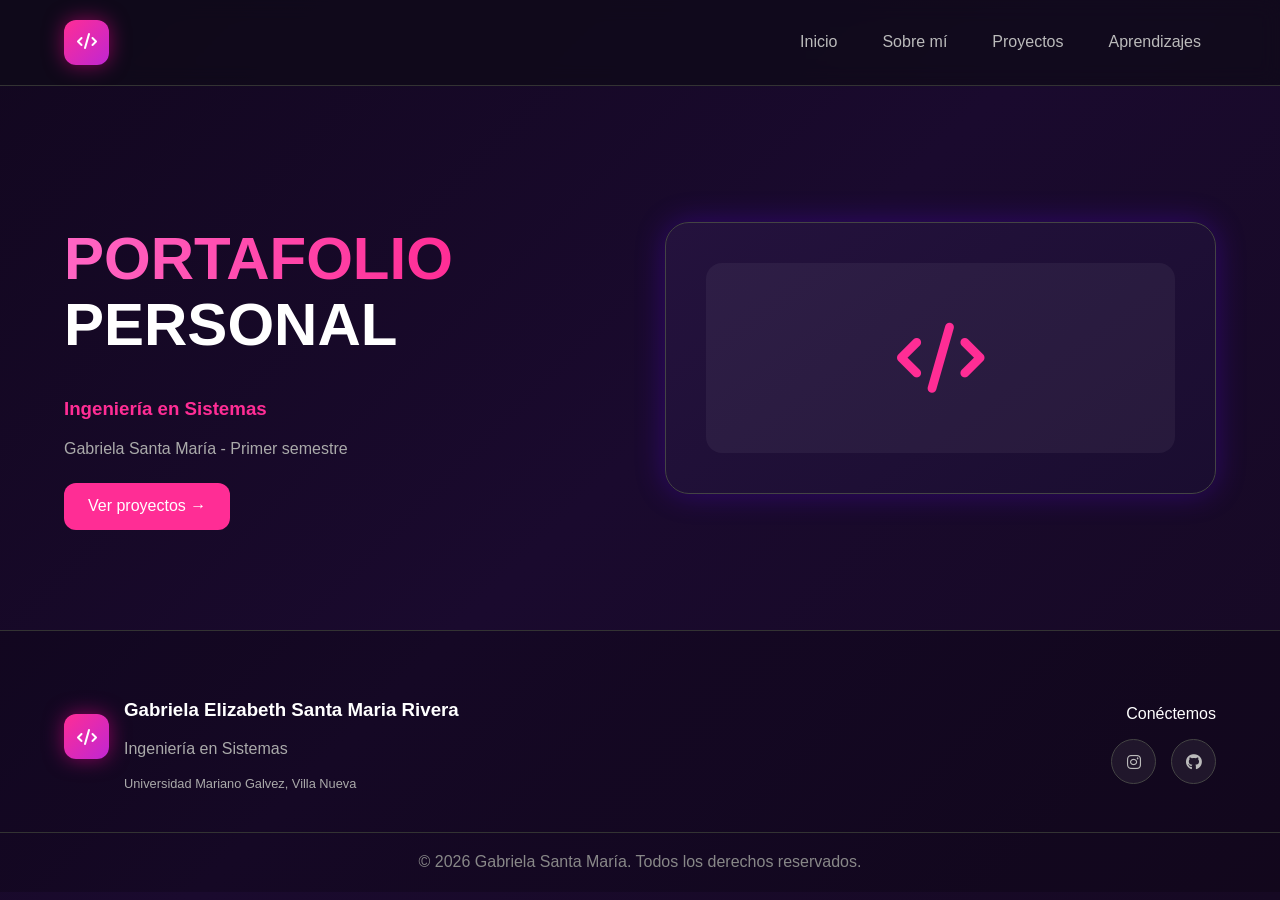
<file: Index.html>
<!DOCTYPE html>
<html lang="en">
<head>
    <meta charset="UTF-8">
    <meta name="viewport" content="width=device-width, initial-scale=1.0">
    <title>Proyectos</title>
    <link rel="stylesheet" href="normalize.css">
     <link rel="stylesheet" href="style.css">
    <link rel="stylesheet" href="https://cdnjs.cloudflare.com/ajax/libs/font-awesome/6.5.1/css/all.min.css">
</head>
<body>
  <header class="navbar">
    <div class="container nav-container">
      <div class="logo">
        <div class="logo-box">
         <a href="./Index.html"> <i class="fa-solid fa-code"></i></a></i>
        </div>
      </div>
      <nav class="nav-links">
        <a href="./Index.html">Inicio</a>
        <a href="./sobremi.html">Sobre mí</a>
        <a href="./proyectos.html">Proyectos</a>
        <a href="./aprendizaje.html">Aprendizajes</a>
      </nav>
    </div>
  </header>

  <section class="hero container">
    <div class="hero-text">
      <h1>
        <span class="gradient-text">PORTAFOLIO</span><br />
        PERSONAL
      </h1>
      <h3>Ingeniería en Sistemas</h3>
      <p>
       Gabriela Santa María - Primer semestre 
      </p>
      <button><a href="./proyectos.html">Ver proyectos →</a></button> <!--Boton para usarlo-->
    </div>
    <div class="hero-card">
      <div class="card-content">
        <i class="fa-solid fa-code code-icon"></i>
      </div>
    </div>
  </section>
 <footer class="footer">
    <div class="container footer-container">
      <div class="footer-logo">
        <div class="logo-box">
          <i class="fa-solid fa-code"></i>
        </div>
        <div>
          <h3>Gabriela Elizabeth Santa Maria Rivera</h3>
          <p>Ingeniería en Sistemas</p>
          <small>Universidad Mariano Galvez, Villa Nueva  </small>
        </div>
      </div>
      <div class="footer-social">
        <p>Conéctemos</p>
        <div class="social-icons">
          <a href="#"><i class="fa-brands fa-instagram"></i></a>
          <a href="#"><i class="fa-brands fa-github"></i></a>
        </div>
      </div>
    </div>
    <div class="copyright">
      © 2026 Gabriela Santa María. Todos los derechos reservados.
    </div>
  </footer>
</body>
</html>
</file>
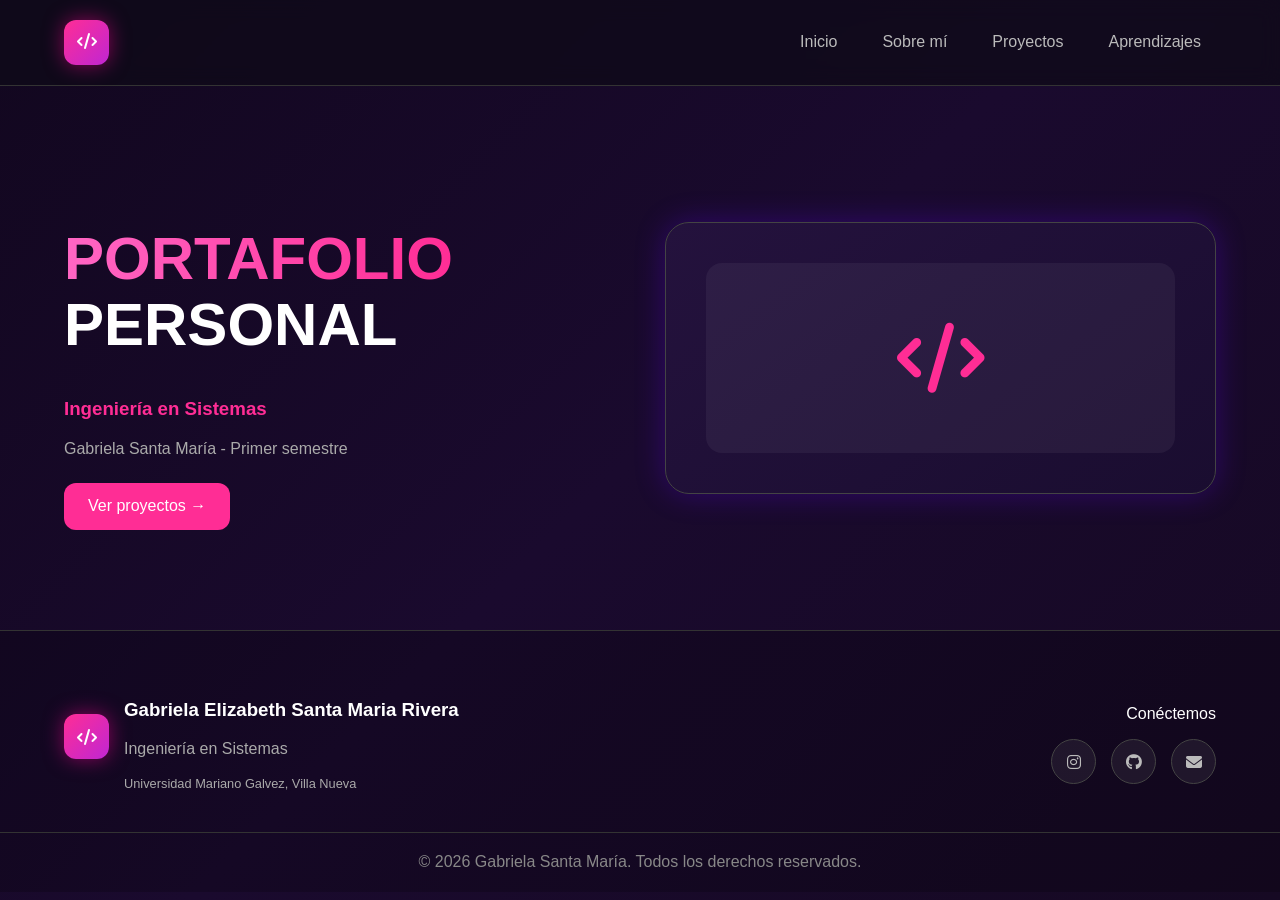
<file: index.html>
<!DOCTYPE html>
<html lang="en">
<head>
    <meta charset="UTF-8">
    <meta name="viewport" content="width=device-width, initial-scale=1.0">
    <title>Proyectos</title>
    <link rel="stylesheet" href="normalize.css">
     <link rel="stylesheet" href="style.css">
    <link rel="stylesheet" href="https://cdnjs.cloudflare.com/ajax/libs/font-awesome/6.5.1/css/all.min.css">
</head>
<body>
  <header class="navbar">
    <div class="container nav-container">
      <div class="logo">
        <div class="logo-box">
         <a href="./Index.html"> <i class="fa-solid fa-code"></i></a></i>
        </div>
      </div>
      <nav class="nav-links">
        <a href="./Index.html">Inicio</a>
        <a href="./sobremi.html">Sobre mí</a>
        <a href="./proyectos.html">Proyectos</a>
        <a href="./aprendizaje.html">Aprendizajes</a>
      </nav>
    </div>
  </header>

  <section class="hero container">
    <div class="hero-text">
      <h1>
        <span class="gradient-text">PORTAFOLIO</span><br />
        PERSONAL
      </h1>
      <h3>Ingeniería en Sistemas</h3>
      <p>
       Gabriela Santa María - Primer semestre 
      </p>
      <button><a href="./proyectos.html">Ver proyectos →</a></button> <!--Boton para usarlo-->
    </div>
    <div class="hero-card">
      <div class="card-content">
        <i class="fa-solid fa-code code-icon"></i>
      </div>
    </div>
  </section>
 <footer class="footer">
    <div class="container footer-container">
      <div class="footer-logo">
        <div class="logo-box">
          <i class="fa-solid fa-code"></i>
        </div>
        <div>
          <h3>Gabriela Elizabeth Santa Maria Rivera</h3>
          <p>Ingeniería en Sistemas</p>
          <small>Universidad Mariano Galvez, Villa Nueva  </small>
        </div>
      </div>
      <div class="footer-social">
        <p>Conéctemos</p>
         <div class="social-icons">
          <a href="https://www.instagram.com/gabysss.rv/"><i class="fa-brands fa-instagram"></i></a>
          <a href="https://github.com/gsantam-umg"><i class="fa-brands fa-github"></i></a>
         <a href="https://mail.google.com/mail/?view=cm&fs=1&to=gsantam@miumg.edu.gt" target="_blank">
        <i class="fa-solid fa-envelope"></i>
        </a>
        </div>
      </div>
    </div>
    <div class="copyright">
      © 2026 Gabriela Santa María. Todos los derechos reservados.
    </div>
  </footer>
</body>
</html>
</file>
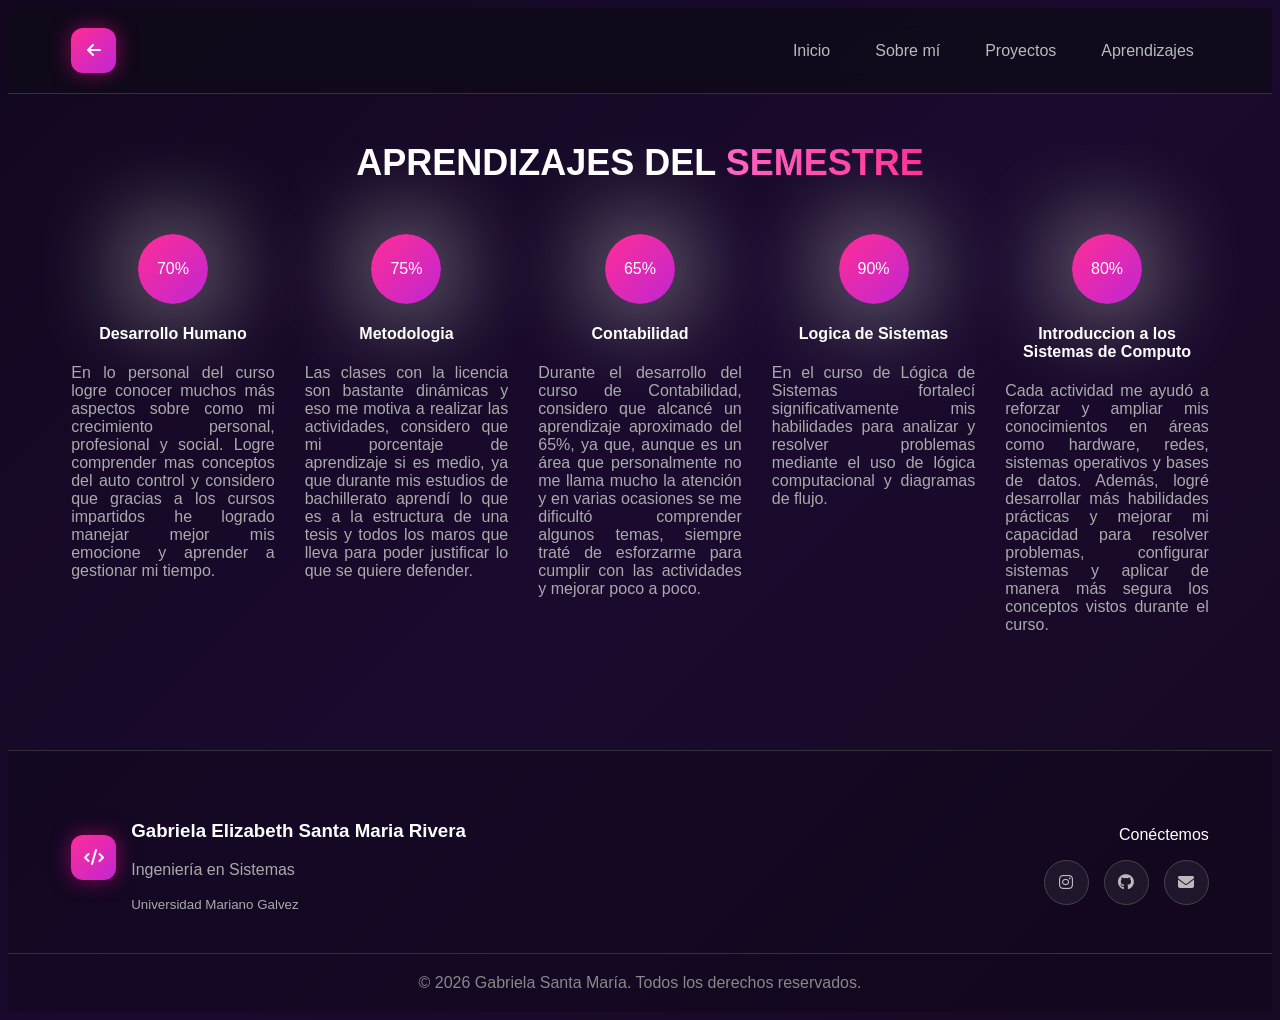
<file: aprendizaje.html>
<!DOCTYPE html>
<html lang="en">
<head>
    <meta charset="UTF-8">
    <meta name="viewport" content="width=device-width, initial-scale=1.0">
    <title>Document</title>
    <link rel="stylesheet" href="style.css">
    <link rel="stylesheet" href="https://cdnjs.cloudflare.com/ajax/libs/font-awesome/6.5.1/css/all.min.css">
</head>
<body>
    <header class="navbar">
    <div class="container nav-container">
      <div class="logo">
        <div class="logo-box">
         <a href="./proyectos.html"> <i class="fa-solid fa-arrow-left"></i></a></i>
        </div>
      </div>
      <nav class="nav-links">
        <a href="./Index.html">Inicio</a>
        <a href="./sobremi.html">Sobre mí</a>
        <a href="./proyectos.html">Proyectos</a>
        <a href="./aprendizaje.html">Aprendizajes</a>
      </nav>
    </div>
  </header>
  <br>
    <section class="timeline container">

        <h2>
            APRENDIZAJES DEL
            <span class="gradient-text"> SEMESTRE</span>
        </h2>

    <div class="timeline-grid">

      <div class="timeline-item">
            <div class="circle">
               70%
            </div>
            <h4>Desarrollo Humano</h4>
            <p>En lo personal del curso logre conocer muchos más aspectos sobre como mi crecimiento personal, profesional y social. 
              Logre comprender mas conceptos del auto control y considero que gracias a los cursos impartidos he logrado manejar mejor mis 
              emocione y aprender a gestionar mi tiempo. </p>
      </div>

      <div class="timeline-item">
            <div class="circle">
           75%
            </div>
        <h4>Metodologia</h4>
        <p>Las clases con la licencia son bastante dinámicas y eso me motiva a realizar las actividades, considero que mi porcentaje de 
          aprendizaje si es medio, ya que durante mis estudios de bachillerato aprendí lo que es a la estructura de una tesis y todos los 
          maros que lleva para poder justificar lo que se quiere defender.</p>
      </div>

      <div class="timeline-item">
        <div class="circle">
          65%
        </div>
        <h4>Contabilidad</h4>
        <p>Durante el desarrollo del curso de Contabilidad, considero que alcancé un aprendizaje aproximado del 65%, ya que, aunque es un área 
          que personalmente no me llama mucho la atención y en varias ocasiones se me dificultó comprender algunos temas, siempre traté de 
            esforzarme para cumplir con las actividades y mejorar poco a poco. </p>
      </div>

      <div class="timeline-item">
        <div class="circle">
          90% 
        </div>
        <h4>Logica de Sistemas</h4>
        <p>En el curso de Lógica de Sistemas fortalecí significativamente mis habilidades para analizar y resolver problemas mediante el uso 
          de lógica computacional y diagramas de flujo. </p>
      </div>

      <div class="timeline-item">
        <div class="circle">
            80%
        </div>
        <h4>Introduccion a los Sistemas de Computo</h4>
        <p>Cada actividad me ayudó a reforzar y ampliar mis conocimientos en áreas como hardware, redes, 
          sistemas operativos y bases de datos. Además, logré desarrollar más habilidades prácticas y mejorar mi capacidad para resolver 
          problemas, configurar sistemas y aplicar de manera más segura los conceptos vistos durante el curso.</p>
      </div>

    </div>
  </section>
   <footer class="footer">
    <div class="container footer-container">
      <div class="footer-logo">
        <div class="logo-box">
          <i class="fa-solid fa-code"></i>
        </div>
        <div>
          <h3>Gabriela Elizabeth Santa Maria Rivera</h3>
          <p>Ingeniería en Sistemas</p>
          <small>Universidad Mariano Galvez</small>
        </div>
      </div>
      <div class="footer-social">
        <p>Conéctemos</p>
           <div class="social-icons">
          <a href="https://www.instagram.com/gabysss.rv/"><i class="fa-brands fa-instagram"></i></a>
          <a href="https://github.com/gsantam-umg"><i class="fa-brands fa-github"></i></a>
         <a href="https://mail.google.com/mail/?view=cm&fs=1&to=gsantam@miumg.edu.gt" target="_blank">
        <i class="fa-solid fa-envelope"></i>
        </a>
        </div>
      </div>
    </div>
    <div class="copyright">
      © 2026 Gabriela Santa María. Todos los derechos reservados.
    </div>
  </footer>
</body>
</html>
</file>
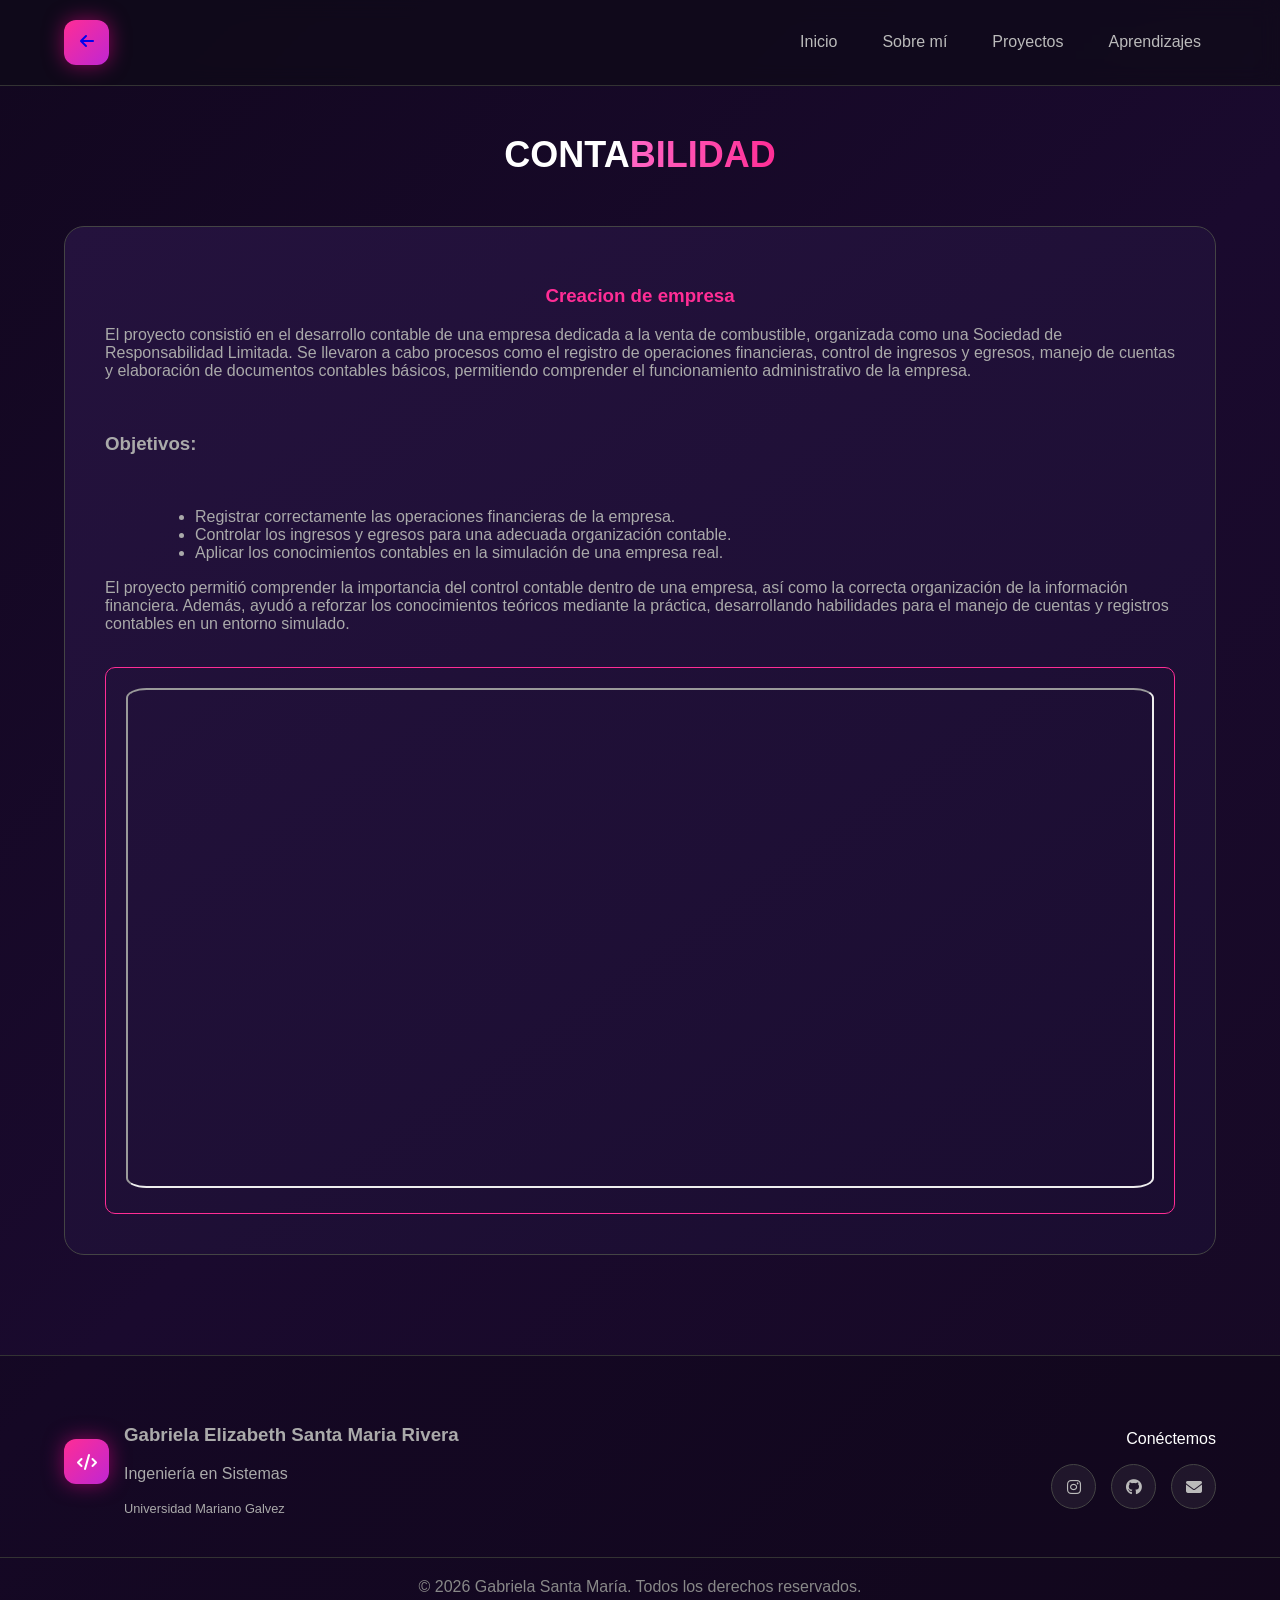
<file: proyectoconta.html>
<!DOCTYPE html>
<html lang="en">
<head>
    <meta charset="UTF-8">
    <meta name="viewport" content="width=device-width, initial-scale=1.0">
    <title>Contablidad</title>
    <link rel="stylesheet" href="normalize.css">
    <link rel="stylesheet" href="styleproyectos.css">
    <link rel="stylesheet" href="https://cdnjs.cloudflare.com/ajax/libs/font-awesome/6.5.1/css/all.min.css">
</head>
<body>
    <header class="navbar">
    <div class="container nav-container">
      <div class="logo">
        <div class="logo-box">
         <a href="./proyectos.html"> <i class="fa-solid fa-arrow-left"></i></a></i>
        </div>
      </div>
      <nav class="nav-links">
        <a href="./Index.html">Inicio</a>
        <a href="./sobremi.html">Sobre mí</a>
        <a href="./proyectos.html">Proyectos</a>
        <a href="./aprendizaje.html">Aprendizajes</a>
      </nav>
    </div>
  </header>
  <section class="projects container">
            <br>
             <h2>
             CONTA<span class="gradient-text">BILIDAD</span>
            </h2>
            <div class="project-grid">
            <div class="project-card">
                <h3 class="principal-tittle">Creacion de empresa</h3>
                <p>El proyecto consistió en el desarrollo contable de una empresa dedicada a la venta de combustible, organizada como una 
                    Sociedad de Responsabilidad Limitada. Se llevaron a cabo procesos como el registro de operaciones financieras, control 
                    de ingresos y egresos, manejo de cuentas y elaboración de documentos contables básicos, permitiendo comprender el funcionamiento 
                    administrativo de la empresa.</p>
                <br>
                 <h3>Objetivos: </h3>
                 <br>
                   <div class="list-objetiv">
                      <ul >
                        <li>Registrar correctamente las operaciones financieras de la empresa.</li>
                        <li>Controlar los ingresos y egresos para una adecuada organización contable.</li>
                        <li>Aplicar los conocimientos contables en la simulación de una empresa real.</li>
                    </ul>
                   </div> 
                <p>El proyecto permitió comprender la importancia del control contable dentro de una empresa, así como la correcta organización de la información financiera. 
                    Además, ayudó a reforzar los conocimientos teóricos mediante la práctica, desarrollando habilidades para el manejo de cuentas y registros contables en un 
                    entorno simulado.</p>
                    <br>
                 <button class="iconbutton"><iframe class="video" src="https://drive.google.com/file/d/1-13ZHweqphTc4Zk2m5Yz41_Re_XNxGmQ/preview"></iframe></button>
            </div>
            </div>   
    </section>
    <footer class="footer">
    <div class="container footer-container">
      <div class="footer-logo">
        <div class="logo-box">
          <i class="fa-solid fa-code"></i>
        </div>
        <div>
          <h3>Gabriela Elizabeth Santa Maria Rivera</h3>
          <p>Ingeniería en Sistemas</p>
          <small>Universidad Mariano Galvez</small>
        </div>
      </div>
      <div class="footer-social">
        <p>Conéctemos</p>
       <div class="social-icons">
          <a href="https://www.instagram.com/gabysss.rv/"><i class="fa-brands fa-instagram"></i></a>
          <a href="https://github.com/gsantam-umg"><i class="fa-brands fa-github"></i></a>
         <a href="https://mail.google.com/mail/?view=cm&fs=1&to=gsantam@miumg.edu.gt" target="_blank">
        <i class="fa-solid fa-envelope"></i>
        </a>
        </div>
      </div>
    </div>
    <div class="copyright">
      © 2026 Gabriela Santa María. Todos los derechos reservados.
    </div>
  </footer>
</body>
</html>
</file>
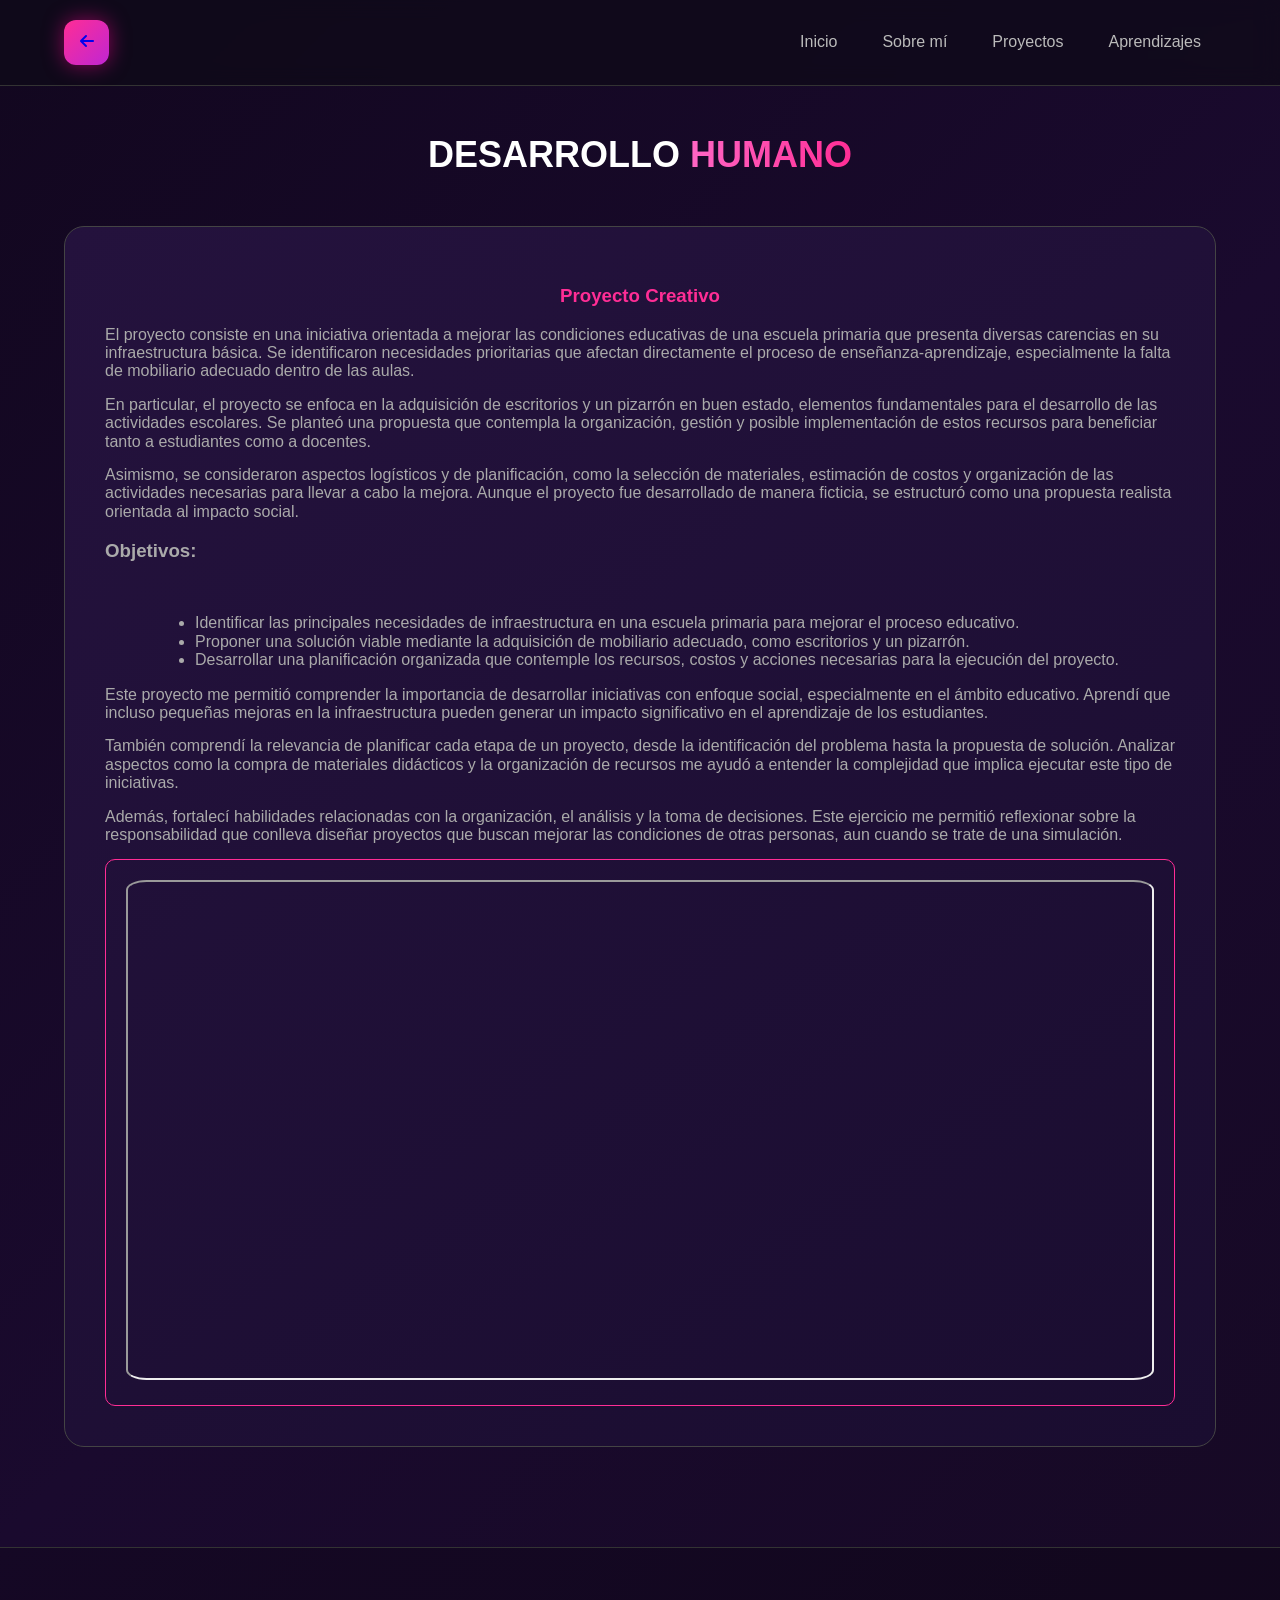
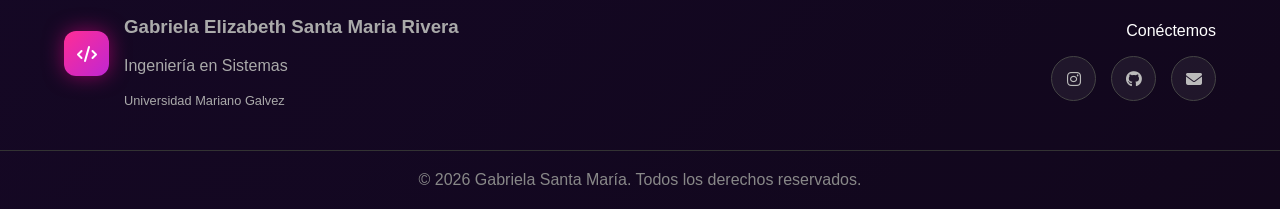
<file: proyectodh.html>
<!DOCTYPE html>
<html lang="en">
<head>
    <meta charset="UTF-8">
    <meta name="viewport" content="width=device-width, initial-scale=1.0">
    <title>Desarrollo Humano</title>
    <link rel="stylesheet" href="normalize.css">
    <link rel="stylesheet" href="styleproyectos.css">
    <link rel="stylesheet" href="https://cdnjs.cloudflare.com/ajax/libs/font-awesome/6.5.1/css/all.min.css">
</head>
<body>
       <header class="navbar">
    <div class="container nav-container">
      <div class="logo">
        <div class="logo-box">
         <a href="./proyectos.html"> <i class="fa-solid fa-arrow-left"></i></a></i>
        </div>
      </div>
      <nav class="nav-links">
        <a href="./Index.html">Inicio</a>
        <a href="./sobremi.html">Sobre mí</a>
        <a href="./proyectos.html">Proyectos</a>
        <a href="./aprendizaje.html">Aprendizajes</a>
      </nav>
    </div>
  </header>
  <section class="projects container">
            <br>
             <h2>
             DESARROLLO
            <span class="gradient-text">HUMANO</span>
            </h2>
            <div class="project-grid">
            <div class="project-card">
                <h3 class="principal-tittle">Proyecto Creativo</h3>
                <p>El proyecto consiste en una iniciativa orientada a mejorar las condiciones educativas de una escuela primaria que presenta 
                    diversas carencias en su infraestructura básica. Se identificaron necesidades prioritarias que afectan directamente el 
                    proceso de enseñanza-aprendizaje, especialmente la falta de mobiliario adecuado dentro de las aulas.</p>
                   <p>En particular, el proyecto se enfoca en la adquisición de escritorios y un pizarrón en buen estado, elementos fundamentales 
                    para el desarrollo de las actividades escolares. Se planteó una propuesta que contempla la organización, gestión y posible 
                    implementación de estos recursos para beneficiar tanto a estudiantes como a docentes.</p>
                <p>
                    Asimismo, se consideraron aspectos logísticos y de planificación, como la selección de materiales, estimación de costos y 
                    organización de las actividades necesarias para llevar a cabo la mejora. Aunque el proyecto fue desarrollado de manera 
                    ficticia, se estructuró como una propuesta realista orientada al impacto social.
                </p>    
                <h3>Objetivos: </h3>
                <br>   
                   <div class="list-objetiv">
                      <ul >
                        <li>Identificar las principales necesidades de infraestructura en una escuela primaria para mejorar el proceso educativo.</li>
                        <li>Proponer una solución viable mediante la adquisición de mobiliario adecuado, como escritorios y un pizarrón.</li>
                        <li>Desarrollar una planificación organizada que contemple los recursos, costos y acciones necesarias para la ejecución del proyecto.</li>
                    </ul>
                   </div> 
                <p>Este proyecto me permitió comprender la importancia de desarrollar iniciativas con enfoque social, especialmente en el ámbito educativo. Aprendí que 
                    incluso pequeñas mejoras en la infraestructura pueden generar un impacto significativo en el aprendizaje de los estudiantes.</p>
                <p>
                    También comprendí la relevancia de planificar cada etapa de un proyecto, desde la identificación del problema hasta la propuesta de solución. 
                    Analizar aspectos como la compra de materiales didácticos y la organización de recursos me ayudó a entender la complejidad que implica ejecutar 
                    este tipo de iniciativas.
                </p>
                <p>
                    Además, fortalecí habilidades relacionadas con la organización, el análisis y la toma de decisiones. Este ejercicio me permitió reflexionar 
                    sobre la responsabilidad que conlleva diseñar proyectos que buscan mejorar las condiciones de otras personas, aun cuando se trate de una 
                    simulación.
                </p>
                <button class="iconbutton"><iframe class="video" src="https://drive.google.com/file/d/17Jpntx-E6MXAbmhPJCTMkDrioOKmI2kG/preview"></iframe></button>
            </div>   
    </section>
     <footer class="footer">
    <div class="container footer-container">
      <div class="footer-logo">
        <div class="logo-box">
          <i class="fa-solid fa-code"></i>
        </div>
        <div>
          <h3>Gabriela Elizabeth Santa Maria Rivera</h3>
          <p>Ingeniería en Sistemas</p>
          <small>Universidad Mariano Galvez</small>
        </div>
      </div>
      <div class="footer-social">
        <p>Conéctemos</p>
          <div class="social-icons">
          <a href="https://www.instagram.com/gabysss.rv/"><i class="fa-brands fa-instagram"></i></a>
          <a href="https://github.com/gsantam-umg"><i class="fa-brands fa-github"></i></a>
         <a href="https://mail.google.com/mail/?view=cm&fs=1&to=gsantam@miumg.edu.gt" target="_blank">
        <i class="fa-solid fa-envelope"></i>
        </a>
        </div>
      </div>
    </div>
    <div class="copyright">
      © 2026 Gabriela Santa María. Todos los derechos reservados.
    </div>
  </footer>
</body>
</html>
</file>
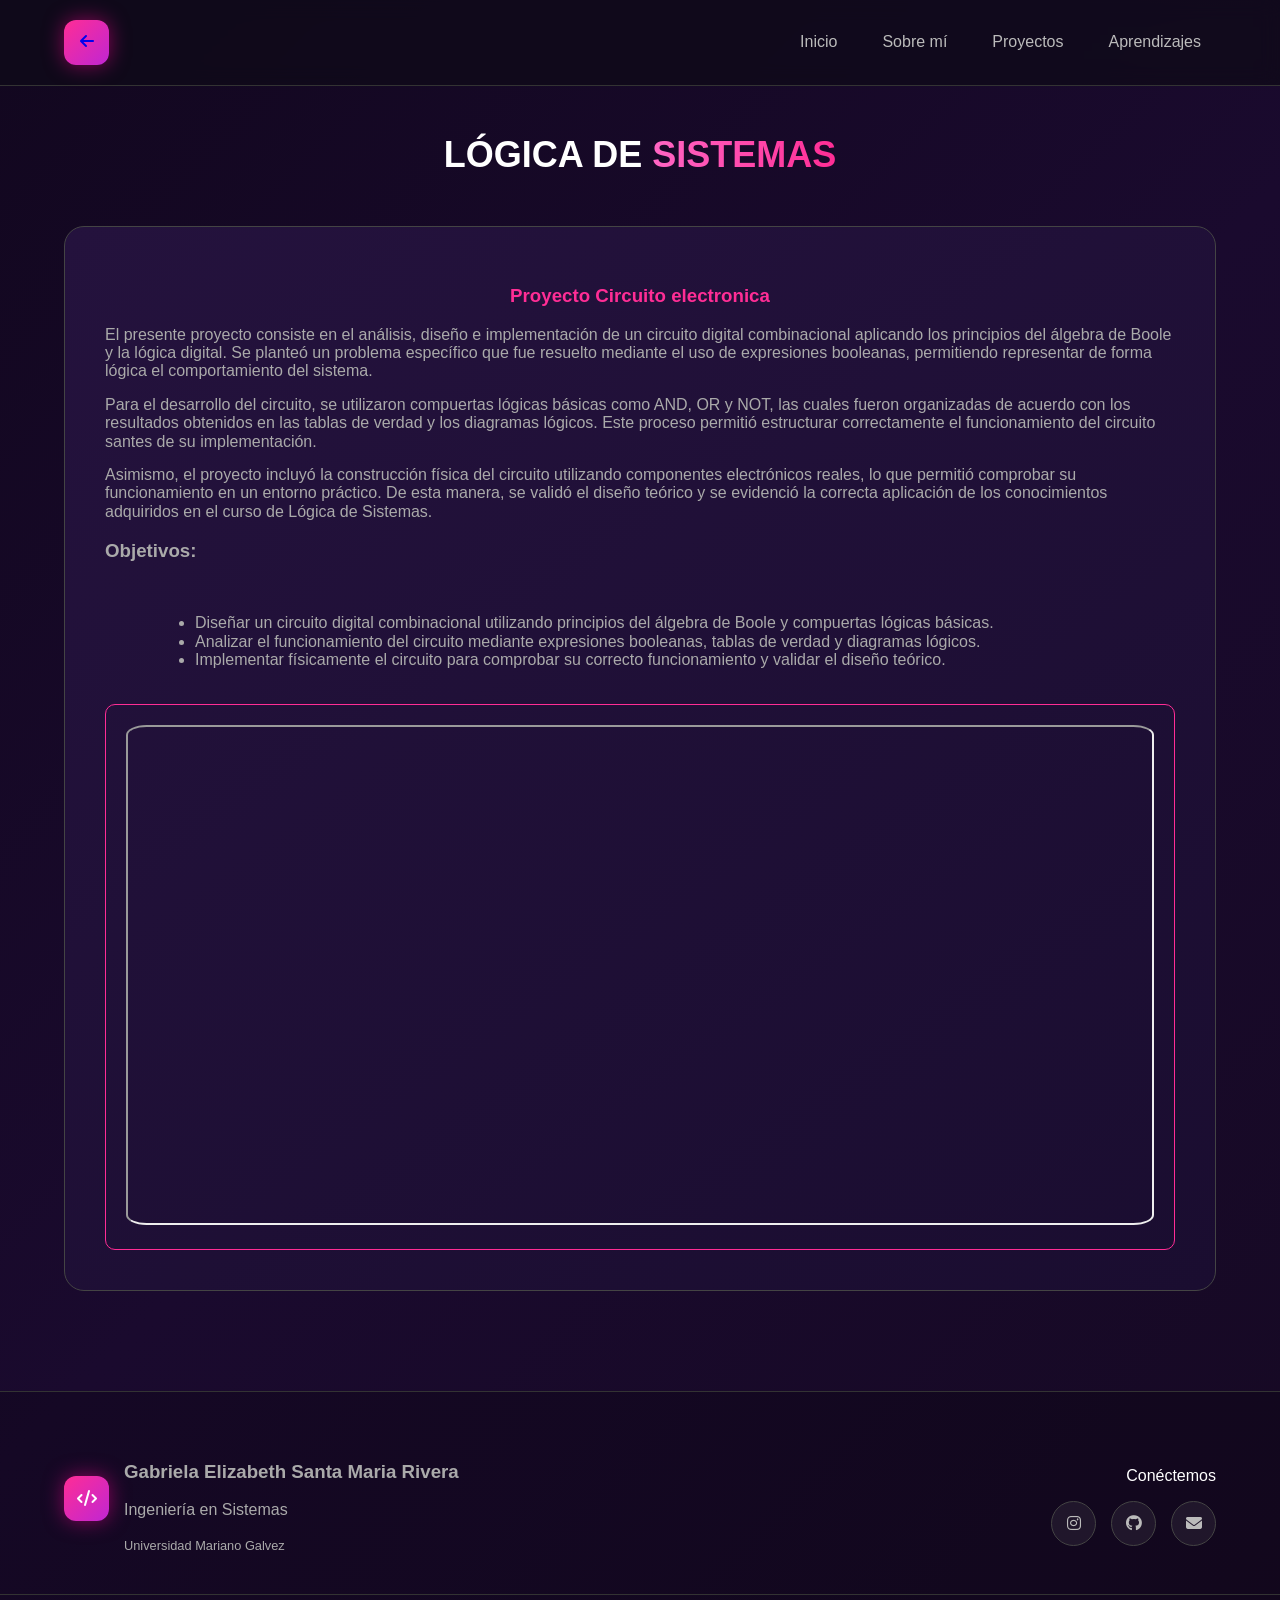
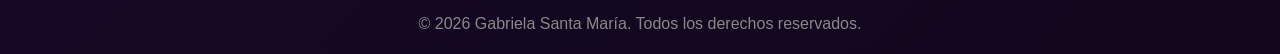
<file: proyectologica.html>
<!DOCTYPE html>
<html lang="en">
<head>
    <meta charset="UTF-8">
    <meta name="viewport" content="width=device-width, initial-scale=1.0">
    <title>Document</title>
    <link rel="stylesheet" href="normalize.css">
    <link rel="stylesheet" href="styleproyectos.css">
    <link rel="stylesheet" href="https://cdnjs.cloudflare.com/ajax/libs/font-awesome/6.5.1/css/all.min.css">
</head>
<body>
    <header class="navbar">
    <div class="container nav-container">
      <div class="logo">
        <div class="logo-box">
         <a href="./proyectos.html"> <i class="fa-solid fa-arrow-left"></i></a></i>
        </div>
      </div>
      <nav class="nav-links">
        <a href="./Index.html">Inicio</a>
        <a href="./sobremi.html">Sobre mí</a>
        <a href="./proyectos.html">Proyectos</a>
        <a href="./aprendizaje.html">Aprendizajes</a>
      </nav>
    </div>
  </header>
  <section class="projects container">
            <br>
             <h2>
             LÓGICA DE
            <span class="gradient-text">SISTEMAS</span>
            </h2>
            <div class="project-grid">
            <div class="project-card">
                <h3 class="principal-tittle">Proyecto Circuito electronica</h3>
                <p>El presente proyecto consiste en el análisis, diseño e implementación de un circuito digital combinacional aplicando los principios del álgebra de 
                    Boole y la lógica digital. Se planteó un problema específico que fue resuelto mediante el uso de expresiones booleanas, permitiendo representar de 
                    forma lógica el comportamiento del sistema.</p>
                   <p>Para el desarrollo del circuito, se utilizaron compuertas lógicas básicas como AND, OR y NOT, las cuales fueron organizadas de acuerdo con los 
                    resultados obtenidos en las tablas de verdad y los diagramas lógicos. Este proceso permitió estructurar correctamente el funcionamiento del circuito 
                    santes de su implementación.</p>
                <p>
                   Asimismo, el proyecto incluyó la construcción física del circuito utilizando componentes electrónicos reales, lo que permitió comprobar su funcionamiento 
                   en un entorno práctico. De esta manera, se validó el diseño teórico y se evidenció la correcta aplicación de los conocimientos adquiridos en el curso de 
                   Lógica de Sistemas.
                </p>    
                <h3>Objetivos: </h3>
                <br>   
                   <div class="list-objetiv">
                      <ul >
                        <li>Diseñar un circuito digital combinacional utilizando principios del álgebra de Boole y compuertas lógicas básicas.</li>
                        <li>Analizar el funcionamiento del circuito mediante expresiones booleanas, tablas de verdad y diagramas lógicos.</li>
                        <li>Implementar físicamente el circuito para comprobar su correcto funcionamiento y validar el diseño teórico.</li>
                    </ul>
                   </div> 
                   <br>
                  <button class="iconbutton"><iframe class="video" src="https://drive.google.com/file/d/1QlCqGiV1SEMCdHCbPjJr2Zc80errWO5E/preview"></iframe></button>
            </div>   
    </section>
    <footer class="footer">
    <div class="container footer-container">
      <div class="footer-logo">
        <div class="logo-box">
          <i class="fa-solid fa-code"></i>
        </div>
        <div>
          <h3>Gabriela Elizabeth Santa Maria Rivera</h3>
          <p>Ingeniería en Sistemas</p>
          <small>Universidad Mariano Galvez</small>
        </div>
      </div>
      <div class="footer-social">
        <p>Conéctemos</p>
         <div class="social-icons">
          <a href="https://www.instagram.com/gabysss.rv/"><i class="fa-brands fa-instagram"></i></a>
          <a href="https://github.com/gsantam-umg"><i class="fa-brands fa-github"></i></a>
         <a href="https://mail.google.com/mail/?view=cm&fs=1&to=gsantam@miumg.edu.gt" target="_blank">
        <i class="fa-solid fa-envelope"></i>
        </a>
        </div>
      </div>
    </div>
    <div class="copyright">
      © 2026 Gabriela Santa María. Todos los derechos reservados.
    </div>
  </footer>
</body>
</html>
</file>
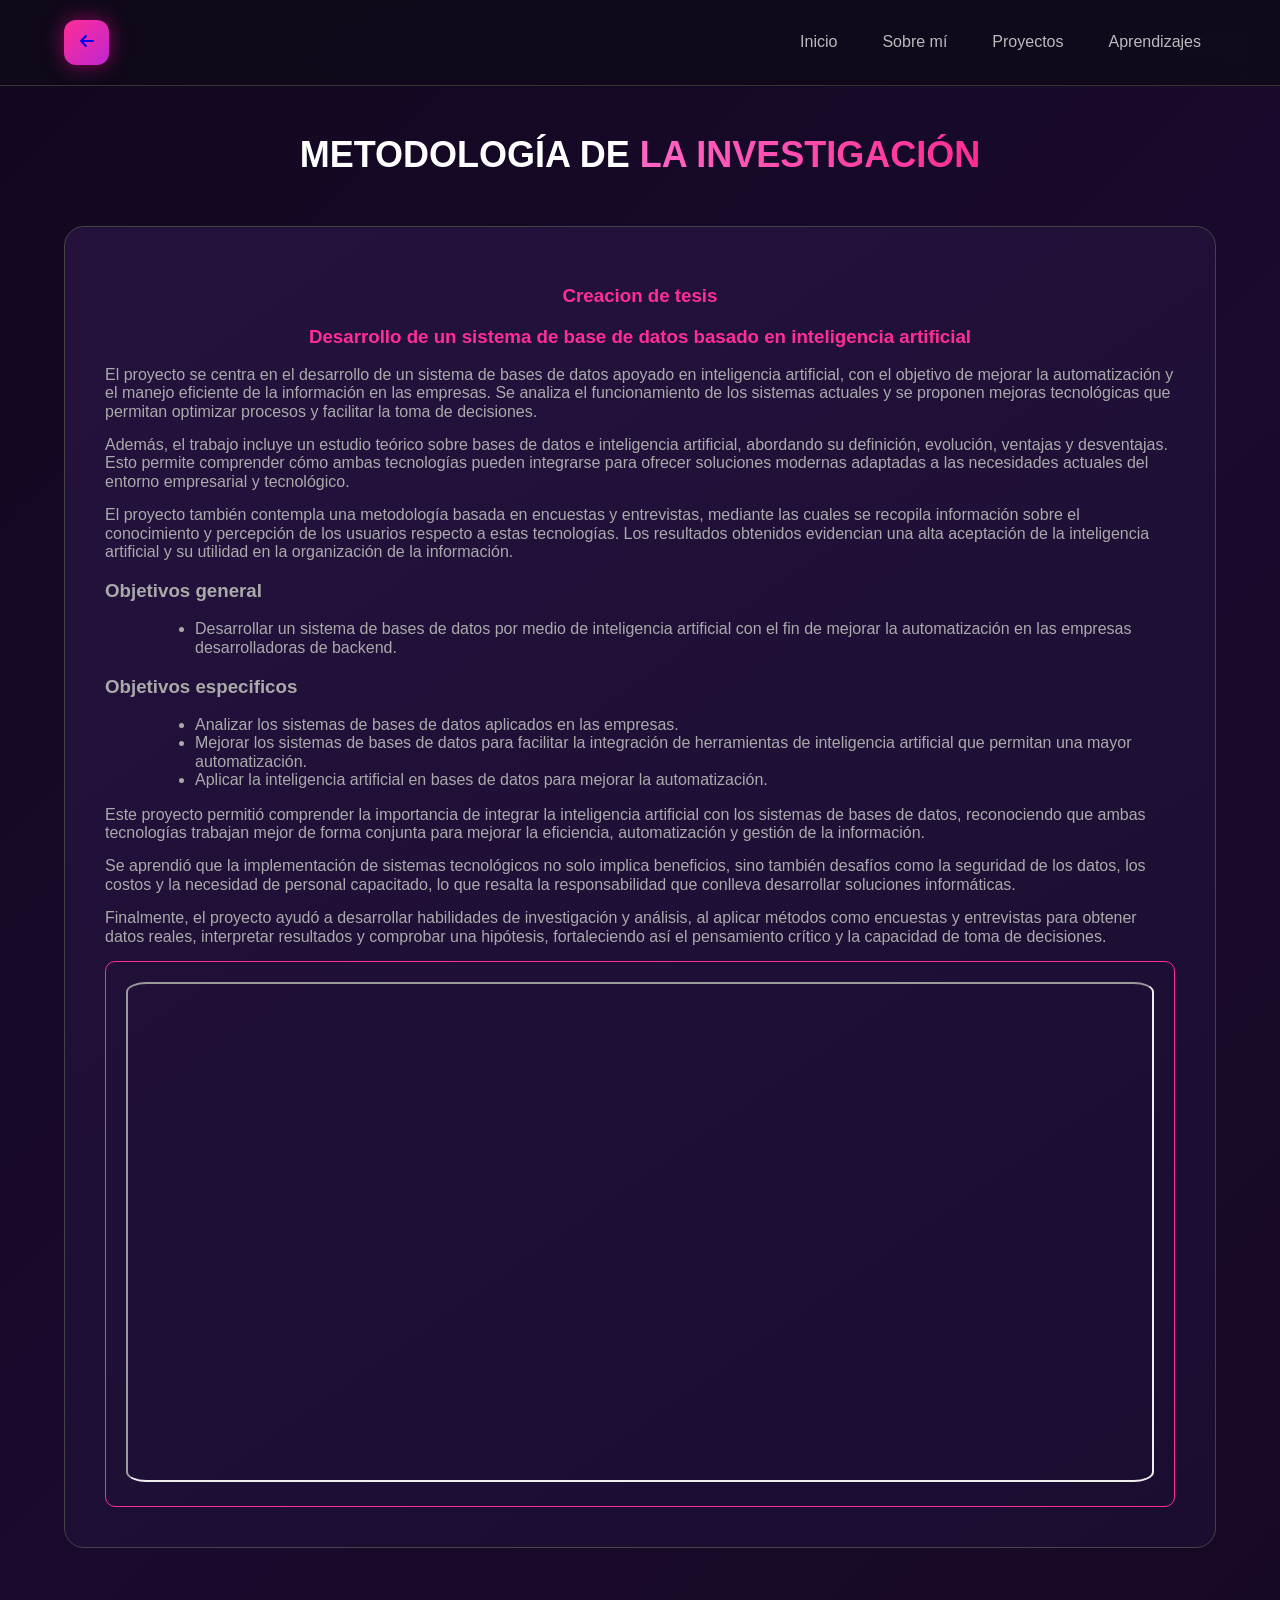
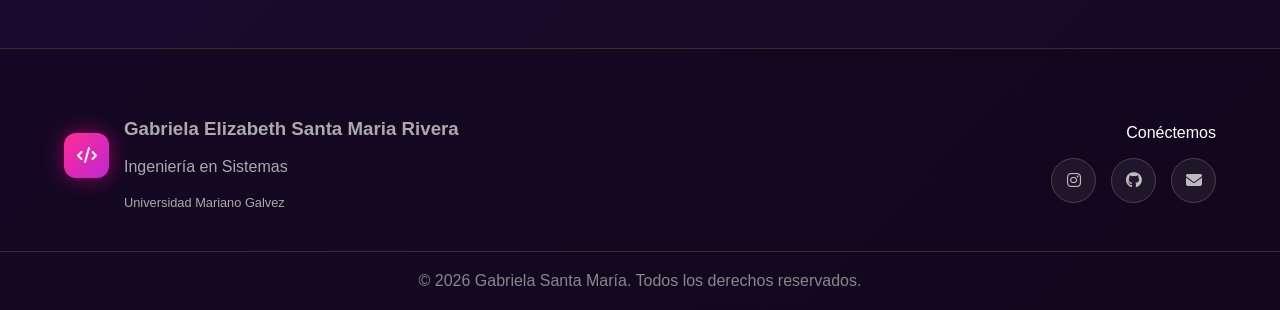
<file: proyectometo.html>
<!DOCTYPE html>
<html lang="en">
<head>
    <meta charset="UTF-8">
    <meta name="viewport" content="width=device-width, initial-scale=1.0">
    <title>Metodología</title>
    <link rel="stylesheet" href="normalize.css">
    <link rel="stylesheet" href="styleproyectos.css">
    <link rel="stylesheet" href="https://cdnjs.cloudflare.com/ajax/libs/font-awesome/6.5.1/css/all.min.css">
</head>
<body>
      <header class="navbar">
    <div class="container nav-container">
      <div class="logo">
        <div class="logo-box">
         <a href="./proyectos.html"> <i class="fa-solid fa-arrow-left"></i></a></i>
        </div>
      </div>
      <nav class="nav-links">
        <a href="./Index.html">Inicio</a>
        <a href="./sobremi.html">Sobre mí</a>
        <a href="./proyectos.html">Proyectos</a>
        <a href="./aprendizaje.html">Aprendizajes</a>
      </nav>
    </div>
  </header>
  <section class="projects container">
            <br>
             <h2>
             METODOLOGÍA DE 
            <span class="gradient-text">LA INVESTIGACIÓN</span>
            </h2>
            <div class="project-grid">
            <div class="project-card">
                <h3 class="principal-tittle">Creacion de tesis</h3>
                <h3 class="principal-tittle">Desarrollo de un sistema de base de datos basado en inteligencia artificial</h3>
                <p>El proyecto se centra en el desarrollo de un sistema de bases de datos apoyado en inteligencia artificial, con el objetivo de mejorar la 
                    automatización y el manejo eficiente de la información en las empresas. Se analiza el funcionamiento de los sistemas actuales y se proponen 
                    mejoras tecnológicas que permitan optimizar procesos y facilitar la toma de decisiones.</p>
                <p>
                   Además, el trabajo incluye un estudio teórico sobre bases de datos e inteligencia artificial, abordando su definición, evolución, ventajas y 
                   desventajas. Esto permite comprender cómo ambas tecnologías pueden integrarse para ofrecer soluciones modernas adaptadas a las necesidades actuales 
                   del entorno empresarial y tecnológico.
                </p>    
                <p>
                    El proyecto también contempla una metodología basada en encuestas y entrevistas, mediante las cuales se recopila información sobre el conocimiento y 
                    percepción de los usuarios respecto a estas tecnologías. Los resultados obtenidos evidencian una alta aceptación de la inteligencia artificial y su 
                    utilidad en la organización de la información.
                </p>
                <h3>Objetivos general</h3>
                 
                   <div class="list-objetiv">
                      <ul >
                        <li>Desarrollar un sistema de bases de datos por medio de inteligencia artificial con el fin de mejorar la automatización en las empresas 
                            desarrolladoras de backend.</li>
                    </ul>
                   </div> 
              
                 <h3>Objetivos especificos </h3>
                
                   <div class="list-objetiv">
                      <ul >
                        <li>Analizar los sistemas de bases de datos aplicados en las empresas.</li>
                        <li>Mejorar los sistemas de bases de datos para facilitar la integración de herramientas de inteligencia artificial que permitan una mayor automatización.</li>
                        <li>Aplicar la inteligencia artificial en bases de datos para mejorar la automatización.</li>
                    </ul>
                   </div> 
                <p>Este proyecto permitió comprender la importancia de integrar la inteligencia artificial con los sistemas de bases de datos, reconociendo que 
                    ambas tecnologías trabajan mejor de forma conjunta para mejorar la eficiencia, automatización y gestión de la información.</p>
                <p>
                Se aprendió que la implementación de sistemas tecnológicos no solo implica beneficios, sino también desafíos como la seguridad de los datos, los costos 
                y la necesidad de personal capacitado, lo que resalta la responsabilidad que conlleva desarrollar soluciones informáticas.
                </p>
                <p>
                 Finalmente, el proyecto ayudó a desarrollar habilidades de investigación y análisis, al aplicar métodos como encuestas y entrevistas para obtener datos reales, 
                 interpretar resultados y comprobar una hipótesis, fortaleciendo así el pensamiento crítico y la capacidad de toma de decisiones.
                </p>
                <button class="iconbutton"><iframe class="video" src="https://drive.google.com/file/d/1-3clR2VMN9DhXpamNzCNaMrENDqsH8uL/preview" ></iframe></button>
            </div>
            </div>
            </div>   
    </section>
     <footer class="footer">
    <div class="container footer-container">
      <div class="footer-logo">
        <div class="logo-box">
          <i class="fa-solid fa-code"></i>
        </div>
        <div>
          <h3>Gabriela Elizabeth Santa Maria Rivera</h3>
          <p>Ingeniería en Sistemas</p>
          <small>Universidad Mariano Galvez</small>
        </div>
      </div>
      <div class="footer-social">
        <p>Conéctemos</p>
      <div class="social-icons">
          <a href="https://www.instagram.com/gabysss.rv/"><i class="fa-brands fa-instagram"></i></a>
          <a href="https://github.com/gsantam-umg"><i class="fa-brands fa-github"></i></a>
         <a href="https://mail.google.com/mail/?view=cm&fs=1&to=gsantam@miumg.edu.gt" target="_blank">
        <i class="fa-solid fa-envelope"></i>
        </a>
        </div>
      </div>
    </div>
    <div class="copyright">
      © 2026 Gabriela Santa María. Todos los derechos reservados.
    </div>
  </footer>
</body>
</html>
</file>
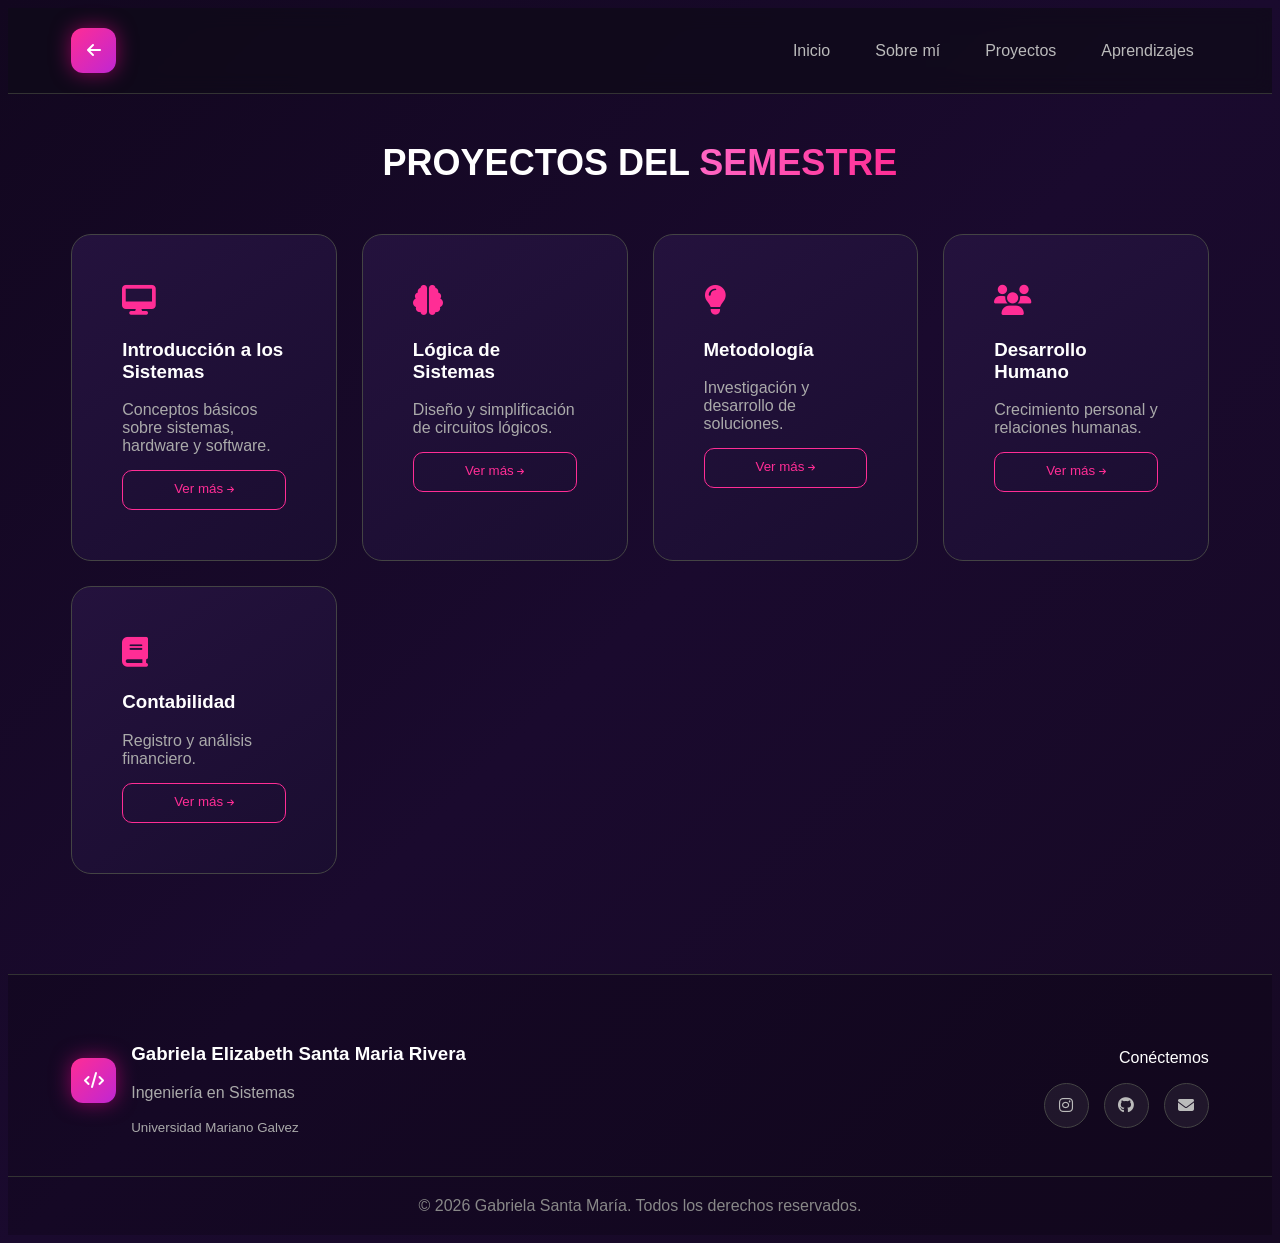
<file: proyectos.html>
<!DOCTYPE html>
<html lang="en">
<head>
    <meta charset="UTF-8">
    <meta name="viewport" content="width=device-width, initial-scale=1.0">
    <title>Proyectos</title>
    <link rel="stylesheet" href="style.css">
    <link rel="stylesheet" href="https://cdnjs.cloudflare.com/ajax/libs/font-awesome/6.5.1/css/all.min.css">
</head>
<body>
   <header class="navbar">
    <div class="container nav-container">
      <div class="logo">
        <div class="logo-box">
         <a href="./Index.html"> <i class="fa-solid fa-arrow-left"></i></a></i>
        </div>
      </div>
      <nav class="nav-links">
        <a href="./Index.html">Inicio</a>
        <a href="./sobremi.html">Sobre mí</a>
        <a href="./proyectos.html">Proyectos</a>
        <a href="./aprendizaje.html">Aprendizajes</a>
      </nav>
    </div>
  </header>
  <br>
    <section class="projects container">
            <h2>
             PROYECTOS DEL
            <span class="gradient-text"> SEMESTRE</span>
            </h2>
            <div class="project-grid">
            <div class="project-card">
                <i class="fa-solid fa-desktop"></i>
                <h3>Introducción a los Sistemas</h3>
                <p>Conceptos básicos sobre sistemas, hardware y software.</p>
                <a href="./proyectosistemas.html"><button class="iconbutton">Ver más <i class="fa-solid fa-arrow-right"></i></button></a>
            </div>

            <div class="project-card">
                <i class="fa-solid fa-brain"></i>
                <h3>Lógica de Sistemas</h3>
                <p>Diseño y simplificación de circuitos lógicos.</p>
               <a href="./proyectologica.html"><button class="iconbutton">Ver más <i class="fa-solid fa-arrow-right"></i></button></a>
            </div>

            <div class="project-card">
                <i class="fa-solid fa-lightbulb"></i>
                <h3>Metodología</h3>
                <p>Investigación y desarrollo de soluciones.</p>
                <a href="./proyectometo.html"><button class="iconbutton">Ver más <i class="fa-solid fa-arrow-right"></i></button></a>
            </div>

            <div class="project-card">
                <i class="fa-solid fa-users"></i>
                <h3>Desarrollo Humano</h3>
                <p>Crecimiento personal y relaciones humanas.</p>
                <a href="./proyectodh.html"><button class="iconbutton">Ver más <i class="fa-solid fa-arrow-right"></i></button></a>
            </div>

            <div class="project-card">
                <i class="fa-solid fa-book"></i>
                <h3>Contabilidad</h3>
                <p>Registro y análisis financiero.</p>
                <a href="./proyectoconta.html"><button class="iconbutton">Ver más <i class="fa-solid fa-arrow-right"></i></button></a>
            </div>
        </div>
    </section>
     <footer class="footer">
    <div class="container footer-container">
      <div class="footer-logo">
        <div class="logo-box">
          <i class="fa-solid fa-code"></i>
        </div>
        <div>
          <h3>Gabriela Elizabeth Santa Maria Rivera</h3>
          <p>Ingeniería en Sistemas</p>
          <small>Universidad Mariano Galvez</small>
        </div>
      </div>
      <div class="footer-social">
        <p>Conéctemos</p>
           <div class="social-icons">
          <a href="https://www.instagram.com/gabysss.rv/"><i class="fa-brands fa-instagram"></i></a>
          <a href="https://github.com/gsantam-umg"><i class="fa-brands fa-github"></i></a>
         <a href="https://mail.google.com/mail/?view=cm&fs=1&to=gsantam@miumg.edu.gt" target="_blank">
        <i class="fa-solid fa-envelope"></i>
        </a>
        </div>
      </div>
    </div>
    <div class="copyright">
      © 2026 Gabriela Santa María. Todos los derechos reservados.
    </div>
  </footer>
</body>
</html>
</file>
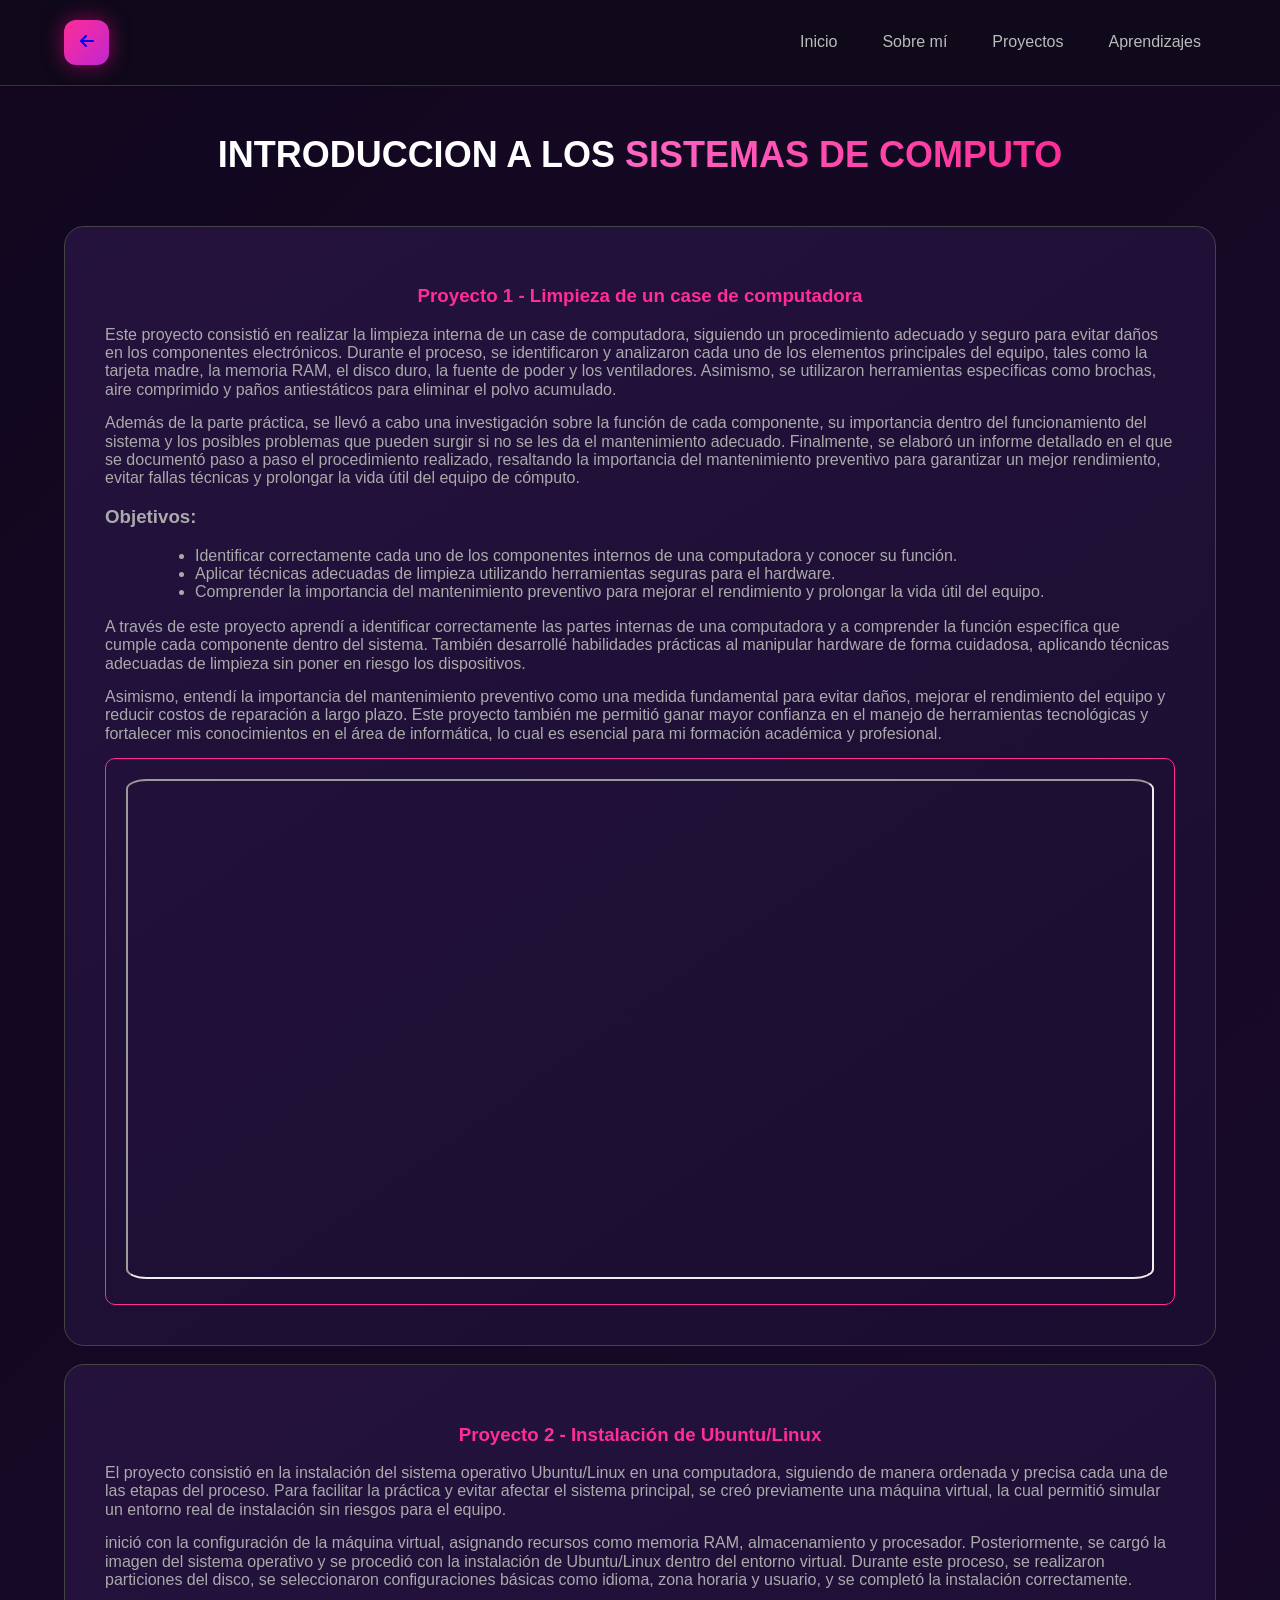
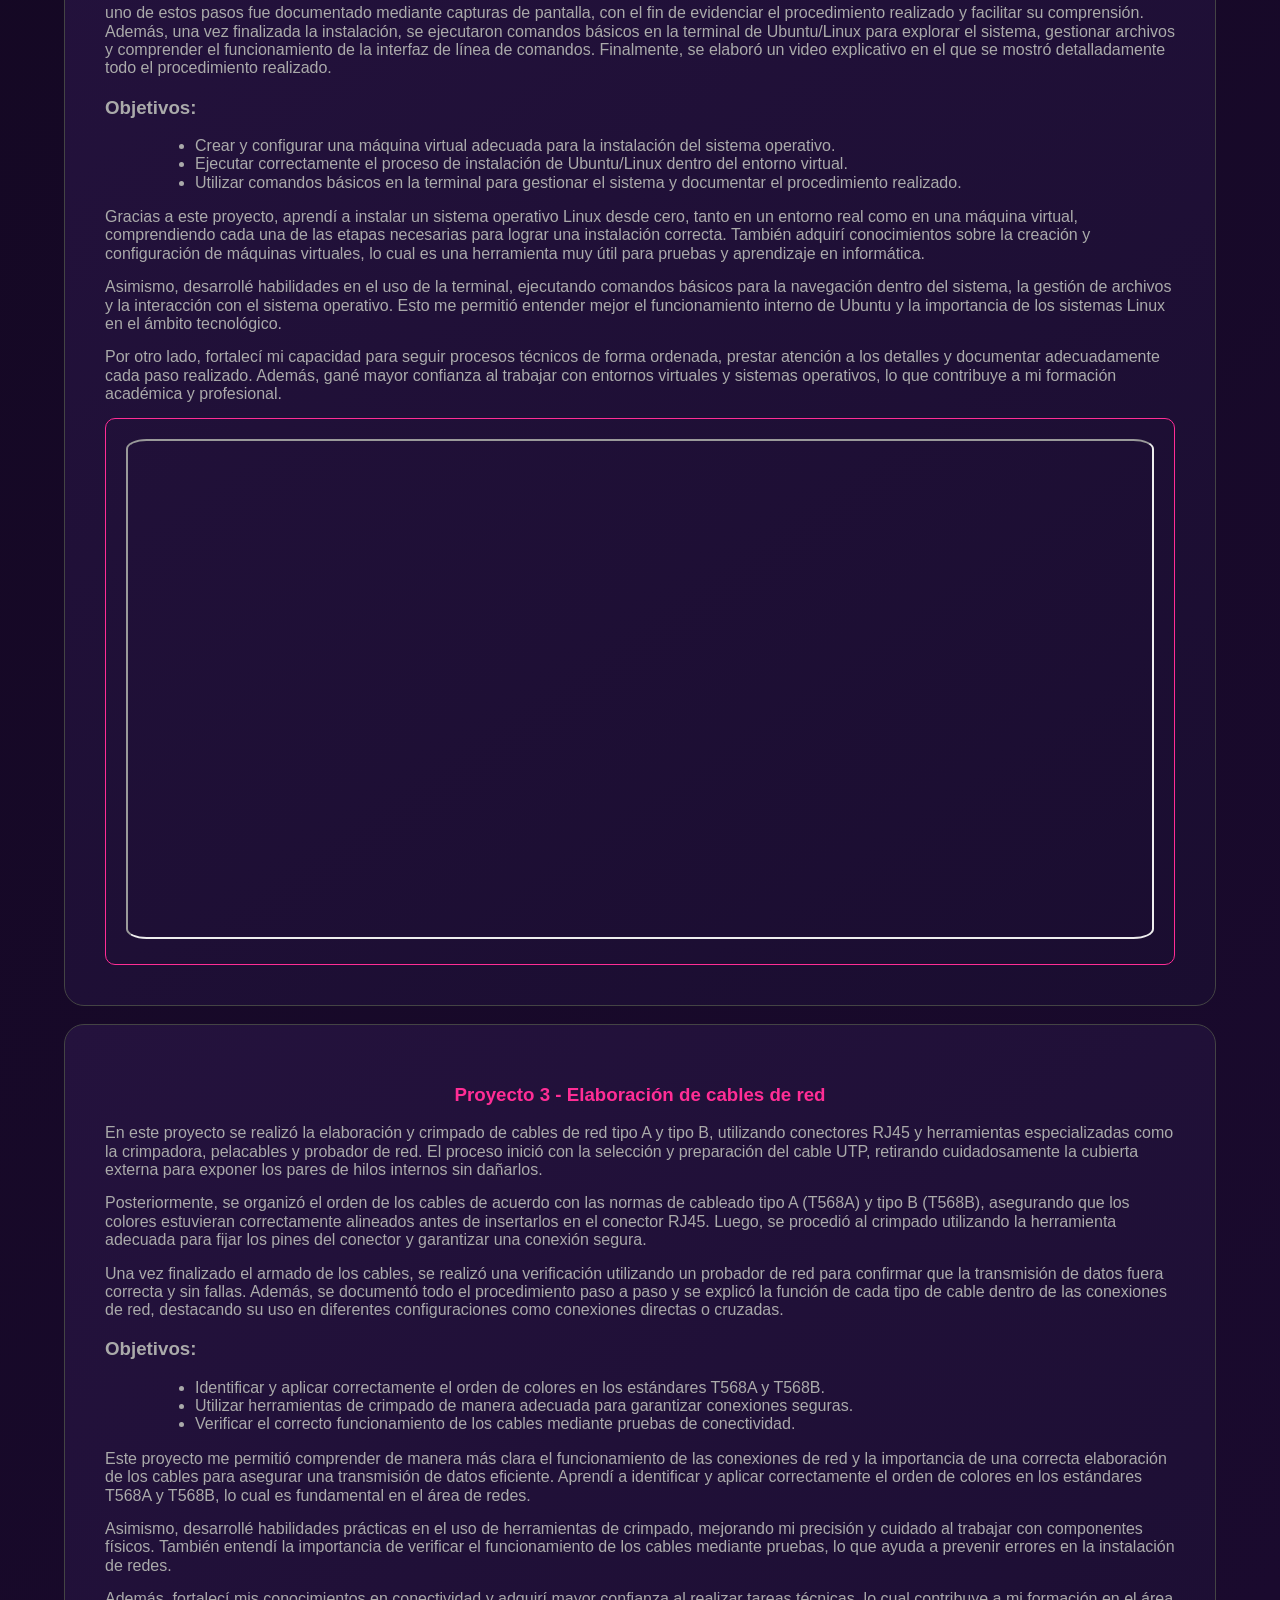
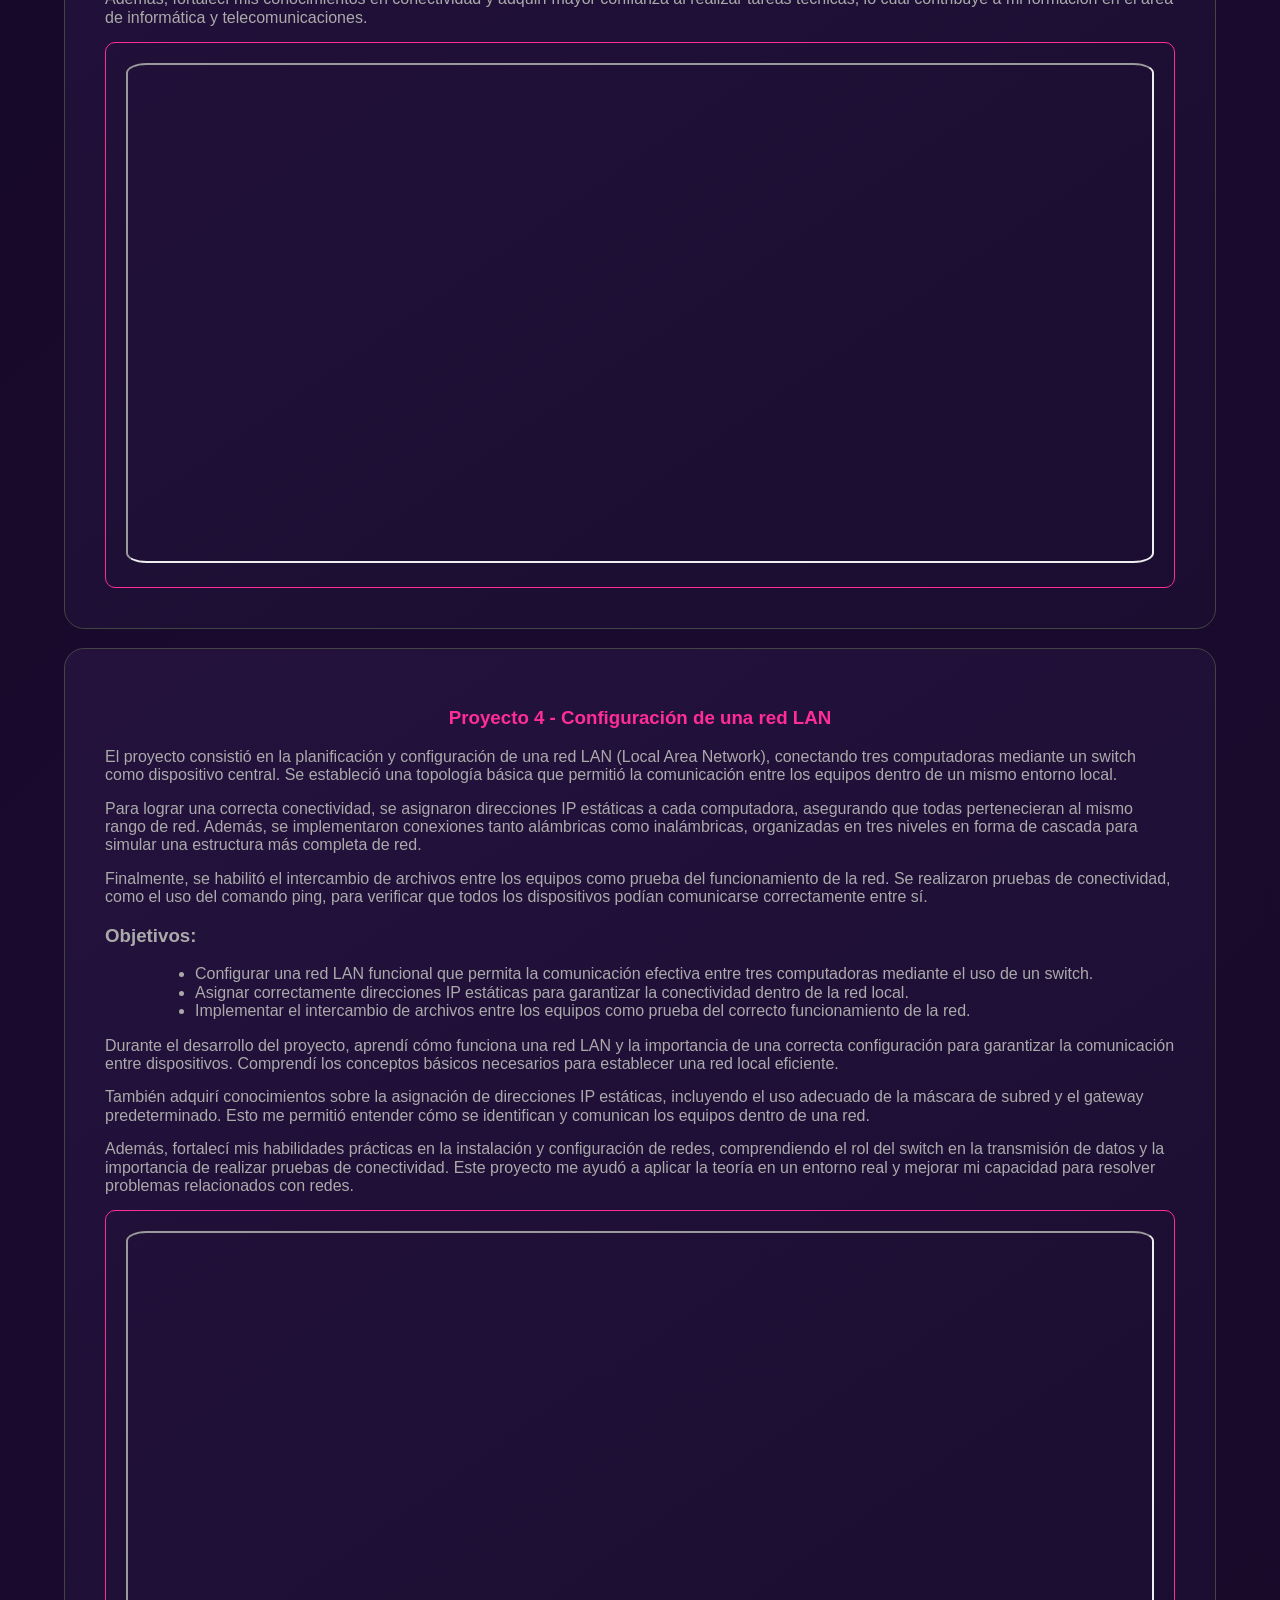
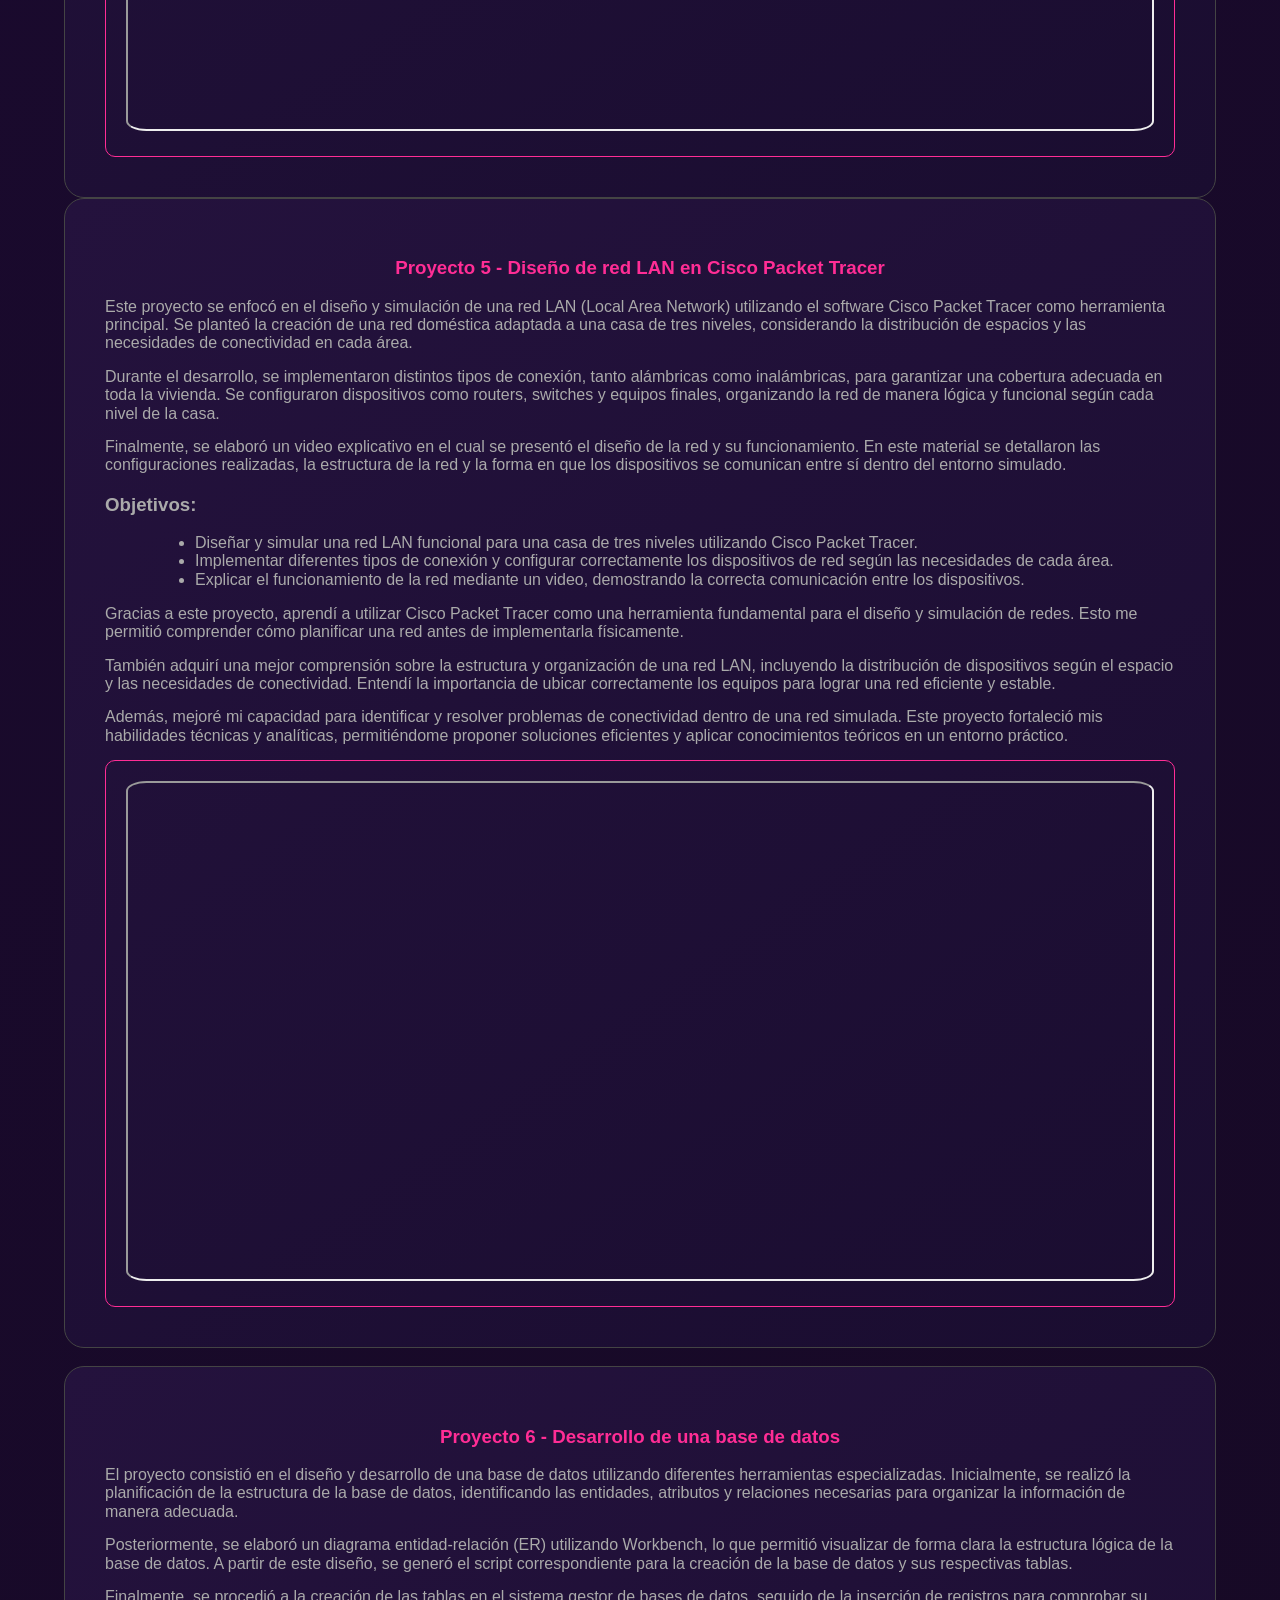
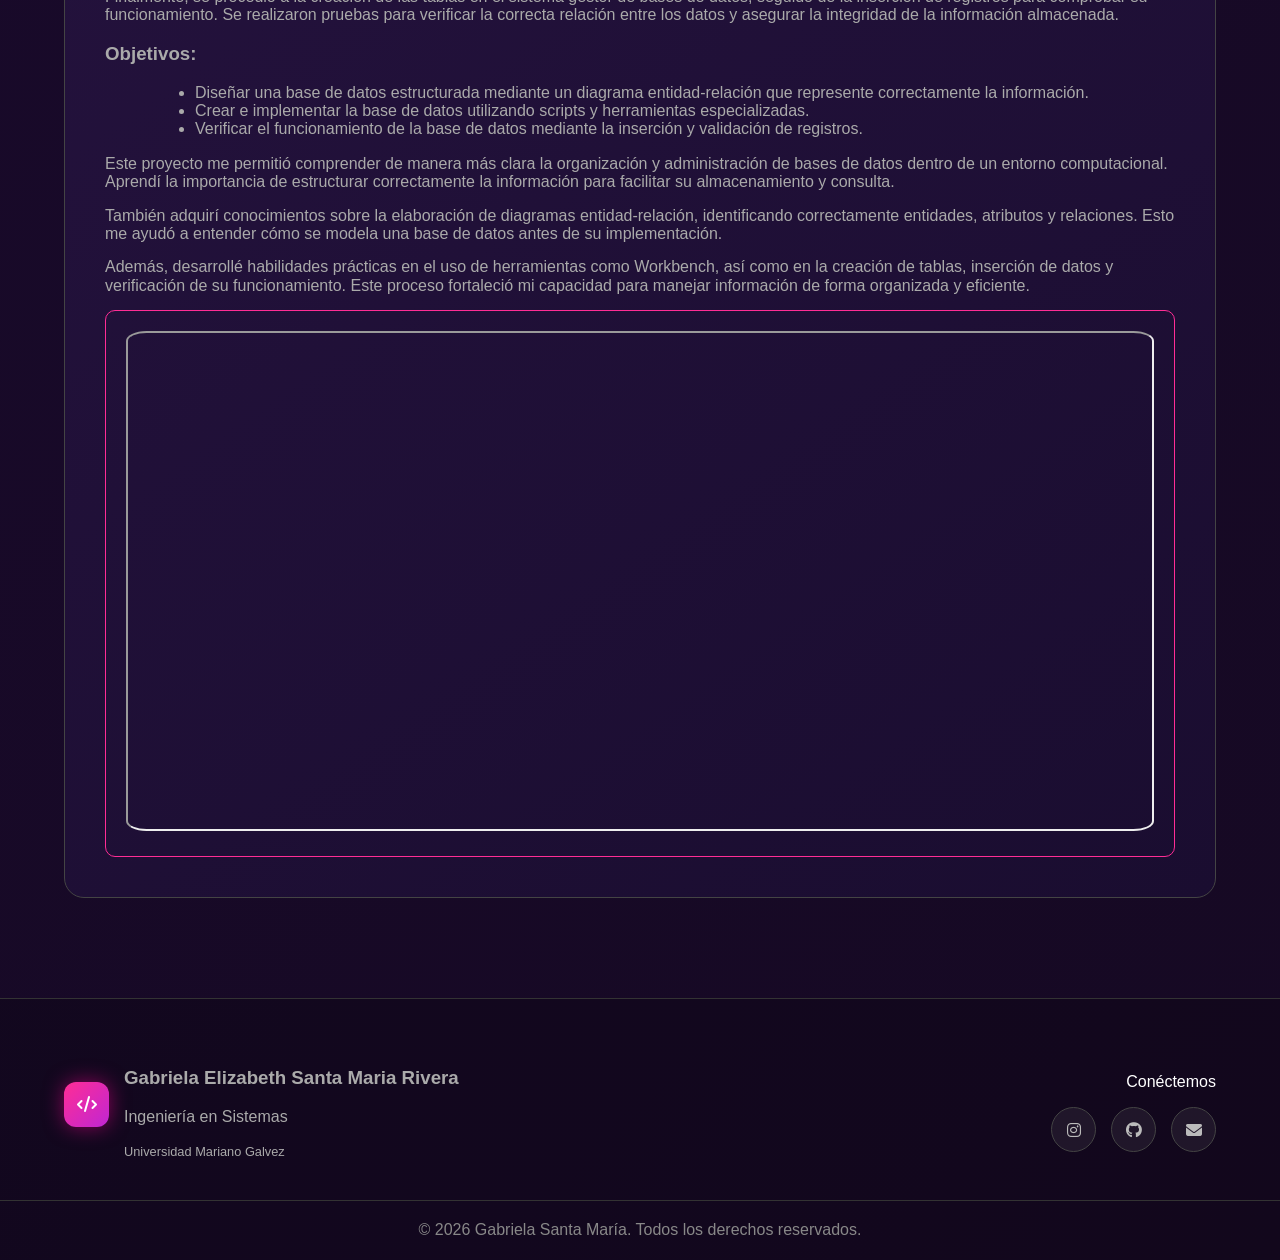
<file: proyectosistemas.html>
<!DOCTYPE html>
<html lang="en">
<head>
    <meta charset="UTF-8">
    <meta name="viewport" content="width=device-width, initial-scale=1.0">
    <title>Instroducción</title>
    <link rel="stylesheet" href="normalize.css">
    <link rel="stylesheet" href="styleproyectos.css">
    <link rel="stylesheet" href="https://cdnjs.cloudflare.com/ajax/libs/font-awesome/6.5.1/css/all.min.css">
</head>
<body>
    <header class="navbar">
    <div class="container nav-container">
      <div class="logo">
        <div class="logo-box">
         <a href="./proyectos.html"> <i class="fa-solid fa-arrow-left"></i></a></i>
        </div>
      </div>
      <nav class="nav-links">
        <a href="./Index.html">Inicio</a>
        <a href="./sobremi.html">Sobre mí</a>
        <a href="./proyectos.html">Proyectos</a>
        <a href="./aprendizaje.html">Aprendizajes</a>
      </nav>
    </div>
  </header>
    <section class="projects container">
        <br>
             <h2>
             INTRODUCCION A LOS
            <span class="gradient-text"> SISTEMAS DE COMPUTO</span>
            </h2>
            <div class="project-grid">
            <div class="project-card">
                <h3 class="principal-tittle">Proyecto 1 - Limpieza de un case de computadora</h3>
                <p>Este proyecto consistió en realizar la limpieza interna de un case de computadora, siguiendo un procedimiento adecuado y 
                    seguro para evitar daños en los componentes electrónicos. Durante el proceso, se identificaron y analizaron cada uno de 
                    los elementos principales del equipo, tales como la tarjeta madre, la memoria RAM, el disco duro, la fuente de poder y 
                    los ventiladores. Asimismo, se utilizaron herramientas específicas como brochas, aire comprimido y paños antiestáticos 
                    para eliminar el polvo acumulado.</p>
                   <p> Además de la parte práctica, se llevó a cabo una investigación sobre la función de cada componente, su importancia 
                    dentro del funcionamiento del sistema y los posibles problemas que pueden surgir si no se les da el mantenimiento 
                    adecuado. Finalmente, se elaboró un informe detallado en el que se documentó paso a paso el procedimiento realizado, 
                    resaltando la importancia del mantenimiento preventivo para garantizar un mejor rendimiento, evitar fallas técnicas y 
                    prolongar la vida útil del equipo de cómputo.</p>
                <h3>Objetivos: </h3>
                   <div class="list-objetiv">
                      <ul >
                        <li>Identificar correctamente cada uno de los componentes internos de una computadora y conocer su función.</li>
                        <li>Aplicar técnicas adecuadas de limpieza utilizando herramientas seguras para el hardware.</li>
                        <li>Comprender la importancia del mantenimiento preventivo para mejorar el rendimiento y prolongar la vida útil del equipo.</li>
                    </ul>
                   </div> 
                <p>A través de este proyecto aprendí a identificar correctamente las partes internas de una computadora y a comprender la función específica que 
                    cumple cada componente dentro del sistema. También desarrollé habilidades prácticas al manipular hardware de forma cuidadosa, aplicando 
                    técnicas adecuadas de limpieza sin poner en riesgo los dispositivos.</p>
                <p>
                    Asimismo, entendí la importancia del mantenimiento preventivo como una medida fundamental para evitar daños, mejorar el rendimiento del equipo y reducir costos de reparación a largo plazo. Este proyecto también me permitió ganar mayor confianza en el manejo de herramientas tecnológicas y fortalecer mis conocimientos en el área de informática, lo cual es esencial para mi formación académica y profesional.
                </p>
    
                  <button class="iconbutton"> <iframe class="video" src="https://drive.google.com/file/d/1wXhhH4iL3PtmKCc7AqfKMnWM6MetjuvQ/preview"></iframe></button>
            </div>
            </div>  
             <br> 
            <div class="project-grid">
            <div class="project-card">
                <h3 class="principal-tittle">Proyecto 2 - Instalación de Ubuntu/Linux</h3>
                <p>El proyecto consistió en la instalación del sistema operativo Ubuntu/Linux en una computadora, siguiendo de manera ordenada y precisa cada una 
                    de las etapas del proceso. Para facilitar la práctica y evitar afectar el sistema principal, se creó previamente una máquina virtual, la cual 
                    permitió simular un entorno real de instalación sin riesgos para el equipo.</p>

                    <p> inició con la configuración de la máquina virtual, asignando recursos como memoria RAM, almacenamiento y procesador. Posteriormente, se 
                    cargó la imagen del sistema operativo y se procedió con la instalación de Ubuntu/Linux dentro del entorno virtual. Durante este proceso, 
                    se realizaron particiones del disco, se seleccionaron configuraciones básicas como idioma, zona horaria y usuario, y se completó la instalación
                   correctamente.</p>

                <p>uno de estos pasos fue documentado mediante capturas de pantalla, con el fin de evidenciar el procedimiento realizado y facilitar su comprensión.
                     Además, una vez finalizada la instalación, se ejecutaron comandos básicos en la terminal de Ubuntu/Linux para explorar el sistema, gestionar 
                     archivos y comprender el funcionamiento de la interfaz de línea de comandos. Finalmente, se elaboró un video explicativo en el que se mostró 
                     detalladamente todo el procedimiento realizado.</p>
                <h3>Objetivos: </h3>
                   <div class="list-objetiv">
                      <ul>
                        <li>Crear y configurar una máquina virtual adecuada para la instalación del sistema operativo.</li>
                        <li>Ejecutar correctamente el proceso de instalación de Ubuntu/Linux dentro del entorno virtual.</li>
                        <li>Utilizar comandos básicos en la terminal para gestionar el sistema y documentar el procedimiento realizado.</li>
                    </ul>
                   </div> 
                <p>Gracias a este proyecto, aprendí a instalar un sistema operativo Linux desde cero, tanto en un entorno real como en una máquina virtual, 
                    comprendiendo cada una de las etapas necesarias para lograr una instalación correcta. También adquirí conocimientos sobre la creación y 
                    configuración de máquinas virtuales, lo cual es una herramienta muy útil para pruebas y aprendizaje en informática.</p>
                <p>
                   Asimismo, desarrollé habilidades en el uso de la terminal, ejecutando comandos básicos para la navegación dentro del sistema, la gestión de 
                   archivos y la interacción con el sistema operativo. Esto me permitió entender mejor el funcionamiento interno de Ubuntu y la importancia de los sistemas Linux en el ámbito tecnológico.
                </p>
                <p>
                    Por otro lado, fortalecí mi capacidad para seguir procesos técnicos de forma ordenada, prestar atención a los detalles y documentar adecuadamente 
                    cada paso realizado. Además, gané mayor confianza al trabajar con entornos virtuales y sistemas operativos, lo que contribuye a mi formación académica 
                    y profesional.
                </p> 
                 <button class="iconbutton"><iframe class="video" src="https://drive.google.com/file/d/1-z--fwvFAxvBk4Xt9HTGWybla-N8Lmsw/preview" ></iframe></button>
            </div>
            </div>
              <br>
             <div class="project-grid">
            <div class="project-card">
                <h3 class="principal-tittle">Proyecto 3 - Elaboración de cables de red</h3>
                <p>En este proyecto se realizó la elaboración y crimpado de cables de red tipo A y tipo B, utilizando conectores RJ45 y herramientas especializadas
                     como la crimpadora, pelacables y probador de red. El proceso inició con la selección y preparación del cable UTP, retirando cuidadosamente la 
                     cubierta externa para exponer los pares de hilos internos sin dañarlos.</p>

                    <p>Posteriormente, se organizó el orden de los cables de acuerdo con las normas de cableado tipo A (T568A) y tipo B (T568B), asegurando que los 
                        colores estuvieran correctamente alineados antes de insertarlos en el conector RJ45. Luego, se procedió al crimpado utilizando la herramienta 
                        adecuada para fijar los pines del conector y garantizar una conexión segura.</p>

                <p>Una vez finalizado el armado de los cables, se realizó una verificación utilizando un probador de red para confirmar que la transmisión de datos 
                    fuera correcta y sin fallas. Además, se documentó todo el procedimiento paso a paso y se explicó la función de cada tipo de cable dentro de las 
                    conexiones de red, destacando su uso en diferentes configuraciones como conexiones directas o cruzadas.
                </p>
                <h3>Objetivos: </h3>   
                   <div class="list-objetiv">
                      <ul>
                        <li>Identificar y aplicar correctamente el orden de colores en los estándares T568A y T568B.</li>
                        <li>Utilizar herramientas de crimpado de manera adecuada para garantizar conexiones seguras.</li>
                        <li>Verificar el correcto funcionamiento de los cables mediante pruebas de conectividad.</li>
                    </ul>
                   </div> 
                <p>
                    Este proyecto me permitió comprender de manera más clara el funcionamiento de las conexiones de red y la importancia de una correcta elaboración de 
                    los cables para asegurar una transmisión de datos eficiente. Aprendí a identificar y aplicar correctamente el orden de colores en los estándares T568A 
                    y T568B, lo cual es fundamental en el área de redes.
                </p>
                <p>
                 Asimismo, desarrollé habilidades prácticas en el uso de herramientas de crimpado, mejorando mi precisión y cuidado al trabajar con componentes físicos. 
                 También entendí la importancia de verificar el funcionamiento de los cables mediante pruebas, lo que ayuda a prevenir errores en la instalación de redes.
                </p>
                <p>
                Además, fortalecí mis conocimientos en conectividad y adquirí mayor confianza al realizar tareas técnicas, lo cual contribuye a mi formación en el
                área de informática y telecomunicaciones.
                </p>
               <button class="iconbutton"><iframe class="video" src="https://drive.google.com/file/d/1_kbCtlcBCuPnmKNkRVBU_htsiHfAyqeh/preview"></iframe></button>
            </div>
            </div>
            <br>
             <div class="project-grid">
            <div class="project-card">
                <h3 class="principal-tittle">Proyecto 4 - Configuración de una red LAN</h3>
                <p>El proyecto consistió en la planificación y configuración de una red LAN (Local Area Network), conectando tres computadoras mediante un switch como 
                    dispositivo central. Se estableció una topología básica que permitió la comunicación entre los equipos dentro de un mismo entorno local.</p>

                <p>Para lograr una correcta conectividad, se asignaron direcciones IP estáticas a cada computadora, asegurando que todas pertenecieran al mismo rango de 
                    red. Además, se implementaron conexiones tanto alámbricas como inalámbricas, organizadas en tres niveles en forma de cascada para simular una estructura 
                    más completa de red.</p>

                <p>
                    Finalmente, se habilitó el intercambio de archivos entre los equipos como prueba del funcionamiento de la red. Se realizaron pruebas de conectividad, 
                    como el uso del comando ping, para verificar que todos los dispositivos podían comunicarse correctamente entre sí.
                </p>
                <h3>Objetivos: </h3>
                   <div class="list-objetiv">
                      <ul>
                        <li>Configurar una red LAN funcional que permita la comunicación efectiva entre tres computadoras mediante el uso de un switch.</li>
                        <li>Asignar correctamente direcciones IP estáticas para garantizar la conectividad dentro de la red local.</li>
                        <li>Implementar el intercambio de archivos entre los equipos como prueba del correcto funcionamiento de la red.</li>
                    </ul>
                   </div> 
                <p>
                    Durante el desarrollo del proyecto, aprendí cómo funciona una red LAN y la importancia de una correcta configuración para garantizar la 
                    comunicación entre dispositivos. Comprendí los conceptos básicos necesarios para establecer una red local eficiente.
                </p>
                <p>
                También adquirí conocimientos sobre la asignación de direcciones IP estáticas, incluyendo el uso adecuado de la máscara de subred y el gateway predeterminado. 
                Esto me permitió entender cómo se identifican y comunican los equipos dentro de una red.
                </p>
                <p>
               Además, fortalecí mis habilidades prácticas en la instalación y configuración de redes, comprendiendo el rol del switch en la transmisión de datos y la 
               importancia de realizar pruebas de conectividad. Este proyecto me ayudó a aplicar la teoría en un entorno real y mejorar mi capacidad para resolver 
               problemas relacionados con redes.
                </p>
                 <button class="iconbutton"><iframe class="video" src="https://drive.google.com/file/d/1w88pRaYKgcexVcXcnpJYpZNrEWxiX0XR/preview"></iframe></button>
            </div>
            </div>
                 <div class="project-grid">
            <div class="project-card">
                <h3 class="principal-tittle">Proyecto 5 - Diseño de red LAN en Cisco Packet Tracer </h3>
                <p>Este proyecto se enfocó en el diseño y simulación de una red LAN (Local Area Network) utilizando el software Cisco Packet Tracer como herramienta principal. 
                    Se planteó la creación de una red doméstica adaptada a una casa de tres niveles, considerando la distribución de espacios y las necesidades de conectividad 
                    en cada área.</p>

                <p>Durante el desarrollo, se implementaron distintos tipos de conexión, tanto alámbricas como inalámbricas, para garantizar una cobertura adecuada en toda 
                    la vivienda. Se configuraron dispositivos como routers, switches y equipos finales, organizando la red de manera lógica y funcional según cada nivel de 
                    la casa.</p>

                <p>
                Finalmente, se elaboró un video explicativo en el cual se presentó el diseño de la red y su funcionamiento. En este material se detallaron las configuraciones 
                realizadas, la estructura de la red y la forma en que los dispositivos se comunican entre sí dentro del entorno simulado.
                </p>
                <h3>Objetivos: </h3>  
                   <div class="list-objetiv">
                      <ul>
                        <li>Diseñar y simular una red LAN funcional para una casa de tres niveles utilizando Cisco Packet Tracer.</li>
                        <li>Implementar diferentes tipos de conexión y configurar correctamente los dispositivos de red según las necesidades de cada área.</li>
                        <li>Explicar el funcionamiento de la red mediante un video, demostrando la correcta comunicación entre los dispositivos.</li>
                    </ul>
                   </div> 
                <p>
                   Gracias a este proyecto, aprendí a utilizar Cisco Packet Tracer como una herramienta fundamental para el diseño y simulación de redes. Esto me 
                   permitió comprender cómo planificar una red antes de implementarla físicamente.
                </p>
                <p>
                 También adquirí una mejor comprensión sobre la estructura y organización de una red LAN, incluyendo la distribución de dispositivos según el espacio y las 
                 necesidades de conectividad. Entendí la importancia de ubicar correctamente los equipos para lograr una red eficiente y estable.
                </p>
                <p>
                    Además, mejoré mi capacidad para identificar y resolver problemas de conectividad dentro de una red simulada. Este proyecto fortaleció mis habilidades 
                    técnicas y analíticas, permitiéndome proponer soluciones eficientes y aplicar conocimientos teóricos en un entorno práctico.
                </p>
               <button class="iconbutton"><iframe class="video" src="https://drive.google.com/file/d/1zga3jRymAlVKwGG4ITkjoesCi8ZdQPOt/preview"></iframe></button>
            </div>
            </div>
             <br>
            <div class="project-grid">
            <div class="project-card">
                <h3 class="principal-tittle">Proyecto 6 - Desarrollo de una base de datos</h3>
                <p>El proyecto consistió en el diseño y desarrollo de una base de datos utilizando diferentes herramientas especializadas. Inicialmente, se realizó la 
                    planificación de la estructura de la base de datos, identificando las entidades, atributos y relaciones necesarias para organizar la información de 
                    manera adecuada.</p>

                <p>Posteriormente, se elaboró un diagrama entidad-relación (ER) utilizando Workbench, lo que permitió visualizar de forma clara la estructura lógica de la 
                    base de datos. A partir de este diseño, se generó el script correspondiente para la creación de la base de datos y sus respectivas tablas.</p>

                <p>
                Finalmente, se procedió a la creación de las tablas en el sistema gestor de bases de datos, seguido de la inserción de registros para comprobar su 
                funcionamiento. Se realizaron pruebas para verificar la correcta relación entre los datos y asegurar la integridad de la información almacenada.
                </p>
                <h3>Objetivos: </h3>  
                   <div class="list-objetiv">
                      <ul>
                        <li>Diseñar una base de datos estructurada mediante un diagrama entidad-relación que represente correctamente la información.</li>
                        <li>Crear e implementar la base de datos utilizando scripts y herramientas especializadas.</li>
                        <li>Verificar el funcionamiento de la base de datos mediante la inserción y validación de registros.</li>
                    </ul>
                   </div> 
                <p>
                  Este proyecto me permitió comprender de manera más clara la organización y administración de bases de datos dentro de un entorno computacional. 
                  Aprendí la importancia de estructurar correctamente la información para facilitar su almacenamiento y consulta.
                </p>
                <p>
                 También adquirí conocimientos sobre la elaboración de diagramas entidad-relación, identificando correctamente entidades, atributos y relaciones. 
                 Esto me ayudó a entender cómo se modela una base de datos antes de su implementación.
                </p>
                <p>
                    Además, desarrollé habilidades prácticas en el uso de herramientas como Workbench, así como en la creación de tablas, inserción de datos y 
                    verificación de su funcionamiento. Este proceso fortaleció mi capacidad para manejar información de forma organizada y eficiente.
                </p>
                  <button class="iconbutton"><iframe class="video" src="https://drive.google.com/file/d/1YjtTLnG1C2fpBzN2T-_SpoDfmx8JET8K/preview"></iframe></button>
            </div>
            </div>
    </section>
   <footer class="footer">
    <div class="container footer-container">
      <div class="footer-logo">
        <div class="logo-box">
          <i class="fa-solid fa-code"></i>
        </div>
        <div>
          <h3>Gabriela Elizabeth Santa Maria Rivera</h3>
          <p>Ingeniería en Sistemas</p>
          <small>Universidad Mariano Galvez</small>
        </div>
      </div>
      <div class="footer-social">
        <p>Conéctemos</p>
       <div class="social-icons">
          <a href="https://www.instagram.com/gabysss.rv/"><i class="fa-brands fa-instagram"></i></a>
          <a href="https://github.com/gsantam-umg"><i class="fa-brands fa-github"></i></a>
         <a href="https://mail.google.com/mail/?view=cm&fs=1&to=gsantam@miumg.edu.gt" target="_blank">
        <i class="fa-solid fa-envelope"></i>
        </a>
        </div>
      </div>
    </div>
    <div class="copyright">
      © 2026 Gabriela Santa María. Todos los derechos reservados.
    </div>
  </footer>
</body>
</html>
</file>
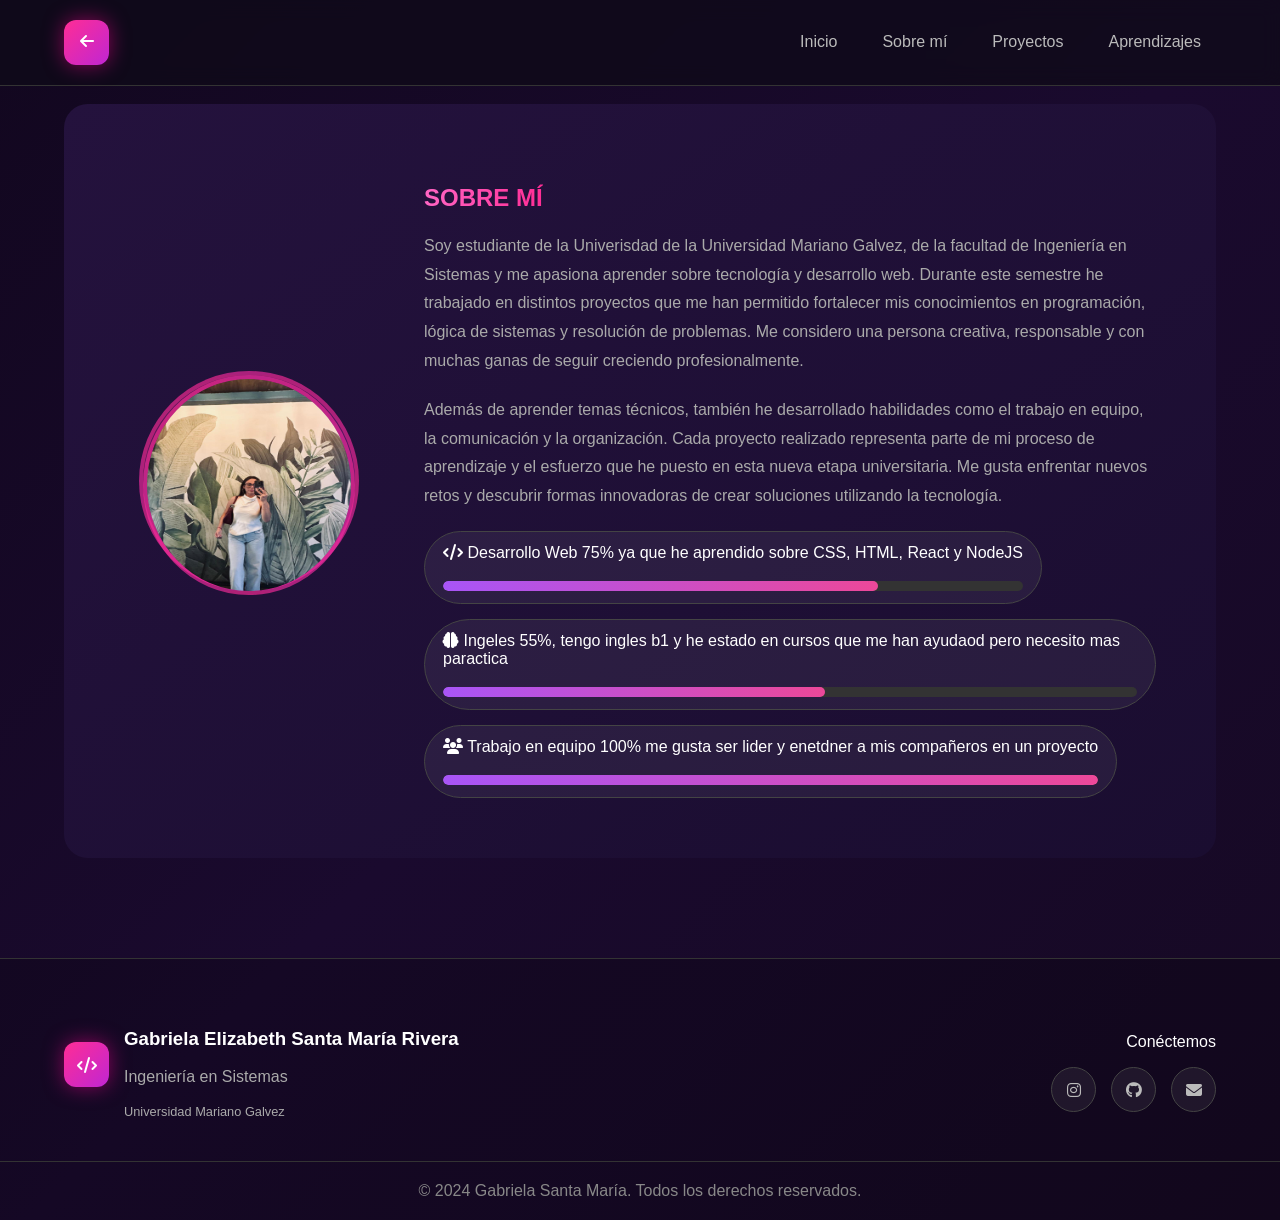
<file: sobremi.html>
<!DOCTYPE html>
<html lang="en">
<head>
    <meta charset="UTF-8">
    <meta name="viewport" content="width=device-width, initial-scale=1.0">
    <title>Sobre mí</title>
    <link rel="stylesheet" href="normalize.css">
    <link rel="stylesheet" href="style.css">
    <link rel="stylesheet" href="https://cdnjs.cloudflare.com/ajax/libs/font-awesome/6.5.1/css/all.min.css">
</head>
<body>
   <header class="navbar">
    <div class="container nav-container">
      <div class="logo">
        <div class="logo-box">
         <a href="./Index.html"> <i class="fa-solid fa-arrow-left"></i></a></i>
        </div>
      </div>
      <nav class="nav-links">
        <a href="./Index.html">Inicio</a>
        <a href="./sobremi.html">Sobre mí</a>
        <a href="./proyectos.html">Proyectos</a>
        <a href="./aprendizaje.html">Aprendizajes</a>
      </nav>
    </div>
  </header>
  <br>
  <section class="about container">
    <div class="about-image">
      <img class="about-image"src="./img/imgme.jpeg" alt="">
    </div>
      <div class="about-text">
      <h2>
        <span class="gradient-text">SOBRE MÍ</span>
      </h2>
      <p>
        Soy estudiante de la Univerisdad de la Universidad Mariano Galvez, de la facultad de Ingeniería en Sistemas y 
            me apasiona aprender sobre tecnología y desarrollo web. Durante este semestre he trabajado en distintos proyectos que
            me han permitido fortalecer mis conocimientos en programación, lógica de sistemas y resolución de problemas. Me considero 
            una persona creativa, responsable y con muchas ganas de seguir creciendo profesionalmente.
      </p>
      <p>
            Además de aprender temas técnicos, también he desarrollado habilidades como el trabajo en equipo, la comunicación y la organización.
            Cada proyecto realizado representa parte de mi proceso de aprendizaje y el esfuerzo que he puesto en esta nueva etapa universitaria. 
            Me gusta enfrentar nuevos retos y descubrir formas innovadoras de crear soluciones utilizando la tecnología.
      </p>
       <div class="skills">
        <div class="skill">
          <div class="skill-info">
            <i class="fa-solid fa-code"></i>
              <span>Desarrollo Web 75% ya que he aprendido sobre CSS, HTML, React y NodeJS</span>
          </div>
          <br>
            <div class="progress-bar">
          <div class="progress1"></div>
          </div>
      </div>
        <div class="skill">
          <div class="skill-info">
            <i class="fa-solid fa-solid fa-brain"></i>
              <span>Ingeles 55%, tengo ingles b1 y he estado en cursos que me han ayudaod pero necesito mas paractica</span>
          </div>
          <br>
            <div class="progress-bar">
          <div class="progress2"></div>
          </div>
      </div>
      <div class="skill">
          <div class="skill-info">
            <i class="fa-solid fa-users"></i>
              <span>Trabajo en equipo 100% me gusta ser lider y enetdner a mis compañeros en un proyecto</span>
          </div>
          <br>
            <div class="progress-bar">
          <div class="progress3"></div>
          </div>
      </div>
      </div>
    </div>
  </section>
  <footer class="footer">
    <div class="container footer-container">
      <div class="footer-logo">
        <div class="logo-box">
          <i class="fa-solid fa-code"></i>
        </div>
        <div>
          <h3>Gabriela Elizabeth Santa María Rivera</h3>
          <p>Ingeniería en Sistemas</p>
          <small>Universidad Mariano Galvez</small>
        </div>
      </div>
      <div class="footer-social">
        <p>Conéctemos</p>
         <div class="social-icons">
          <a href="https://www.instagram.com/gabysss.rv/"><i class="fa-brands fa-instagram"></i></a>
          <a href="https://github.com/gsantam-umg"><i class="fa-brands fa-github"></i></a>
         <a href="https://mail.google.com/mail/?view=cm&fs=1&to=gsantam@miumg.edu.gt" target="_blank">
        <i class="fa-solid fa-envelope"></i>
        </a>
        </div>
      </div>
    </div>
    <div class="copyright">
      © 2024 Gabriela Santa María. Todos los derechos reservados.
    </div>
  </footer>
</body>
</html>
</file>
<file: style.css>
* {
  box-sizing: border-box;
}

body {
  background: linear-gradient(135deg, #12071f, #1a0a2e, #160923);
  color: white;
  font-family: Arial, sans-serif;
  min-height: 100vh;
}

.container {
  width: 90%;
  max-width: 1200px;
  margin: auto;
}

/* para navegacio */

.navbar {
  position: sticky;
  top: 0;
  background: rgba(15, 10, 25, 0.8);
  backdrop-filter: blur(10px);
  border-bottom: 1px solid #333;
  z-index: 1000;
}

.nav-container {
  display: flex;
  justify-content: space-between;
  align-items: center;
  padding: 20px 0;
}

.logo {
  display: flex;
  align-items: center;
  gap: 10px;
}

.logo-box {
  width: 45px;
  height: 45px;
  border-radius: 12px;
  background: linear-gradient(135deg, #ff2d95, #c026d3);
  display: flex;
  justify-content: center;
  align-items: center;
  box-shadow: 0 0 20px rgba(255, 0, 150, 0.5);
}

.logo span {
  font-size: 22px;
  font-weight: bold;
 background: linear-gradient(to right, #ff66c4, #ff2d95);
 background-clip: text;
 -webkit-background-clip: text;
 color: transparent;
 -webkit-text-fill-color: transparent;
}


.nav-links {
  display: flex;
  gap: 15px;
}

.nav-links a {
  color: #bbb;
  text-decoration: none;
  padding: 10px 15px;
  border-radius: 10px;
  transition: 0.3s;
}

.nav-links a:hover {
  background: rgba(255,255,255,0.1);
  color: white;
}

/* clase para que lleve un orden especifico */

.hero {
  display: grid;
  grid-template-columns: 1fr 1fr;
  gap: 50px;
  align-items: center;
  padding: 100px 0;
}

.hero-text h1 {
  font-size: 60px;
  line-height: 1.1;
}

.gradient-text {
 background: linear-gradient(to right, #ff66c4, #ff2d95);

 background-clip: text;
 -webkit-background-clip: text;

 color: transparent;
 -webkit-text-fill-color: transparent;
}


.hero-text h3 {
  color: #ff2d95;
  margin: 20px 0;
}

.hero-text p {
  color: #aaa;
  margin-bottom: 25px;
  max-width: 500px;
}

.hero-text button {
  background: #ff2d95;
  color: white;
  border: none;
  padding: 14px 24px;
  border-radius: 12px;
  cursor: pointer;
  transition: 0.3s;
}

.hero-text button:hover {
  opacity: 0.8;
}

.hero-card {
  background: linear-gradient(145deg, #24123d, #1a0d30);
  border-radius: 24px;
  padding: 40px;
  border: 1px solid #444;
  box-shadow: 0 0 30px rgba(100, 0, 255, 0.3);
}

.card-content {
  background: rgba(255,255,255,0.05);
  border-radius: 16px;
  padding: 60px;
  text-align: center;
}

.code-icon {
  font-size: 70px;
  color: #ff2d95;
}

.code-tags {
  margin-top: 20px;
  display: flex;
  justify-content: center;
  gap: 10px;
}

.code-tags span {
  background: rgba(255,255,255,0.08);
  padding: 10px 16px;
  border-radius: 10px;
}

a{
  text-decoration: none;
  color: white;
}
/* clases sobre mi */
.about {
  background: linear-gradient(145deg, #24123d, #1a0d30);
  border-radius: 24px;
  padding: 60px;
  margin-bottom: 100px;
  display: grid;
  grid-template-columns: 250px 1fr;
  gap: 50px;
  align-items: center;
}

.about-image {
  width: 220px;
  height: 220px;
  border-radius: 50%;
  background: linear-gradient(135deg, rgba(255,45,149,0.3), rgba(192,38,211,0.3));
  display: flex;
  justify-content: center;
  align-items: center;
  font-size: 80px;
  border: 4px solid rgba(255,45,149,0.5);
  margin: auto;
}

.about-text p {
  color: #aaa;
  margin: 20px 0;
  line-height: 1.8;
}

.skills {
  display: flex;
  gap: 15px;
  flex-wrap: wrap;
}

.skill {
  background: rgba(255,255,255,0.06);
  padding: 12px 18px;
  border-radius: 999px;
  border: 1px solid #444;
}
.progress-bar {
  width: 100%;
  height: 10px;
  background: #333;
  border-radius: 20px;
  overflow: hidden;
}

.progress1 {
  width: 75%;
  height: 100%;
  background: linear-gradient(90deg, #a855f7, #ec4899);
  border-radius: 20px;
}
.progress2{
  width: 55%;
  height: 100%;
  background: linear-gradient(90deg, #a855f7, #ec4899);
  border-radius: 20px;
}
.progress3 {
  width: 100%;
  height: 100%;
  background: linear-gradient(90deg, #a855f7, #ec4899);
  border-radius: 20px;
}
/* pagina incial proectos */

.projects {
  padding-bottom: 100px;
}

.projects h2,
.timeline h2 {
  text-align: center;
  margin-bottom: 50px;
  font-size: 36px;
}

.project-grid {
  display: grid;
  grid-template-columns: repeat(auto-fit,minmax(220px,1fr));
  gap: 25px;
}

.project-card {
  background: linear-gradient(145deg, #24123d, #1a0d30);
  padding: 50px;
  border-radius: 20px;
  border: 1px solid #444;
  transition: 0.3s;
}

.project-card:hover {
  transform: translateY(-5px);
  border-color: #ff2d95;
}

.project-card i {
  font-size: 30px;
  color: #ff2d95;
  margin-bottom: 5px;

}

.project-card p {
  color: #aaa;
  margin: 15px 0;
}

.project-card button {
  width: 100%;
  padding: 10px;
  border-radius: 10px;
  border: 1px solid #ff2d95;
  background: transparent;
  color: #ff2d95;
  cursor: pointer;
}
.iconbutton i{
    display: inline-flex;
    align-items: center;
    font-size: 8px;
}

/* Liena de aprendizaje como line adel tiempo ejemplo*/

.timeline {
  padding-bottom: 100px;
}

.timeline-grid {
  display: grid;
  grid-template-columns: repeat(auto-fit,minmax(180px,1fr));
  gap: 30px;
}

.timeline-item {
  text-align: center;
}

.circle {
  width: 70px;
  height: 70px;
  margin: auto auto 20px;
  border-radius: 50%;
  background: linear-gradient(135deg, #ff2d95, #c026d3);
  display: flex;
  justify-content: center;
  align-items: center;
  box-shadow: 0px 0px 100px rgb(252, 254, 242);
}

.timeline-item p {
  color: #aaa;
  margin-top: 10px;
  text-align: justify;
}

/* para el pie  */

.footer {
  border-top: 1px solid #333;
  padding-top: 50px;
  background: rgba(0,0,0,0.2);
}

.footer-container {
  display: grid;
  grid-template-columns: repeat(auto-fit,minmax(250px,1fr));
  gap: 30px;
  align-items: center;
}

.footer-logo {
  display: flex;
  align-items: center;
  gap: 15px;
}

.footer-logo p,
.footer-logo small {
  color: #aaa;
}

.footer-quote {
  text-align: center;
  background: rgba(255,255,255,0.05);
  padding: 18px;
  border-radius: 999px;
  border: 1px solid #444;
  color: #bbb;
  font-style: italic;
}

.footer-social {
  text-align: right;
}

.social-icons {
  margin-top: 10px;
  display: flex;
  justify-content: flex-end;
  gap: 15px;
}

.social-icons a {
  width: 45px;
  height: 45px;
  border-radius: 50%;
  background: rgba(255,255,255,0.06);
  border: 1px solid #444;
  color: #bbb;
  display: flex;
  justify-content: center;
  align-items: center;
  text-decoration: none;
  transition: 0.3s;
}

.social-icons a:hover {
  color: #ff2d95;
  border-color: #ff2d95;
}

.copyright {
  margin-top: 40px;
  text-align: center;
  padding: 20px;
  border-top: 1px solid #333;
  color: #888;
}
</file>
<file: styleproyectos.css>
* {
  box-sizing: border-box;
}

body {
  background: linear-gradient(135deg, #12071f, #1a0a2e, #160923);
  color: white;
  font-family: Arial, sans-serif;
  min-height: 100vh;
}

.container {
  width: 90%;
  max-width: 1200px;
  margin: auto;
}

/* para la navegacion*/

.navbar {
  position: sticky;
  top: 0;
  background: rgba(15, 10, 25, 0.8);
  backdrop-filter: blur(10px);
  border-bottom: 1px solid #333;
  z-index: 1000;
}

.nav-container {
  display: flex;
  justify-content: space-between;
  align-items: center;
  padding: 20px 0;
}

.logo {
  display: flex;
  align-items: center;
  gap: 10px;
}

.logo-box {
  width: 45px;
  height: 45px;
  border-radius: 12px;
  background: linear-gradient(135deg, #ff2d95, #c026d3);
  display: flex;
  justify-content: center;
  align-items: center;
  box-shadow: 0 0 20px rgba(255, 0, 150, 0.5);
}

.logo span {
  font-size: 22px;
  font-weight: bold;
  background: linear-gradient(to right, #ff66c4, #ff2d95);
 
  -webkit-text-fill-color: transparent;
}

.nav-links {
  display: flex;
  gap: 15px;
}

.nav-links a {
  color: #bbb;
  text-decoration: none;
  padding: 10px 15px;
  border-radius: 10px;
  transition: 0.3s;
}

.nav-links a:hover {
  background: rgba(255,255,255,0.1);
  color: white;
}
/*pagina final proyetos*/
.gradient-text {
  background: linear-gradient(to right, #ff66c4, #ff2d95);

 background-clip: text;
 -webkit-background-clip: text;

 color: transparent;
 -webkit-text-fill-color: transparent;
}
.principal-tittle{
    text-align: center;
    color: #ff2d95;
}
h3{
   color: #aaa;
}
.list-objetiv li{
  margin-left: 50px;
   color: #aaa;
}
.projects {
  padding-bottom: 100px;
}

.projects h2,
.timeline h2 {
  text-align: center;
  margin-bottom: 50px;
  font-size: 36px;
}

.project-grid {
  display: grid;
  grid-template-columns: repeat(auto-fit,minmax(220px,1fr));
  gap: 25px;
}

.project-card {
  background: linear-gradient(145deg, #24123d, #1a0d30);
  padding: 40px;
  border-radius: 20px;
  border: 1px solid #444;
  transition: 0.3s;
}

.project-card:hover {
  transform: translateY(-5px);
  border-color: #ff2d95;
  box-shadow: 0px 0px 10px #bbb;
}

.project-card i {
  font-size: 30px;
  color: #ff2d95;
  margin-bottom: 5px;

}

.project-card p {
  color: #aaa;
  margin: 15px 0;
}

.project-card button {
  width: 100%;
  padding: 20px;
  border-radius: 10px;
  border: 1px solid #ff2d95;
  background: transparent;
  color: #ff2d95;
  cursor: pointer;
}
.iconbutton i{
    display: inline-flex;
    align-items: center;
    font-size: 8px;
}
.video{
  border-radius: 2%;
  width: 100%;
  height: 500px;
}
/*para el pie */
.footer {
  border-top: 1px solid #333;
  padding-top: 50px;
  background: rgba(0,0,0,0.2);
}

.footer {
  border-top: 1px solid #333;
  padding-top: 50px;
  background: rgba(0,0,0,0.2);
}

.footer-container {
  display: grid;
  grid-template-columns: repeat(auto-fit,minmax(250px,1fr));
  gap: 30px;
  align-items: center;
}

.footer-logo {
  display: flex;
  align-items: center;
  gap: 15px;
}

.footer-logo p,
.footer-logo small {
  color: #aaa;
}

.footer-quote {
  text-align: center;
  background: rgba(255,255,255,0.05);
  padding: 18px;
  border-radius: 999px;
  border: 1px solid #444;
  color: #bbb;
  font-style: italic;
}

.footer-social {
  text-align: right;
}

.social-icons {
  margin-top: 10px;
  display: flex;
  justify-content: flex-end;
  gap: 15px;
}

.social-icons a {
  width: 45px;
  height: 45px;
  border-radius: 50%;
  background: rgba(255,255,255,0.06);
  border: 1px solid #444;
  color: #bbb;
  display: flex;
  justify-content: center;
  align-items: center;
  text-decoration: none;
  transition: 0.3s;
}

.social-icons a:hover {
  color: #ff2d95;
  border-color: #ff2d95;
}

.copyright {
  margin-top: 40px;
  text-align: center;
  padding: 20px;
  border-top: 1px solid #333;
  color: #888;
}
</file>
